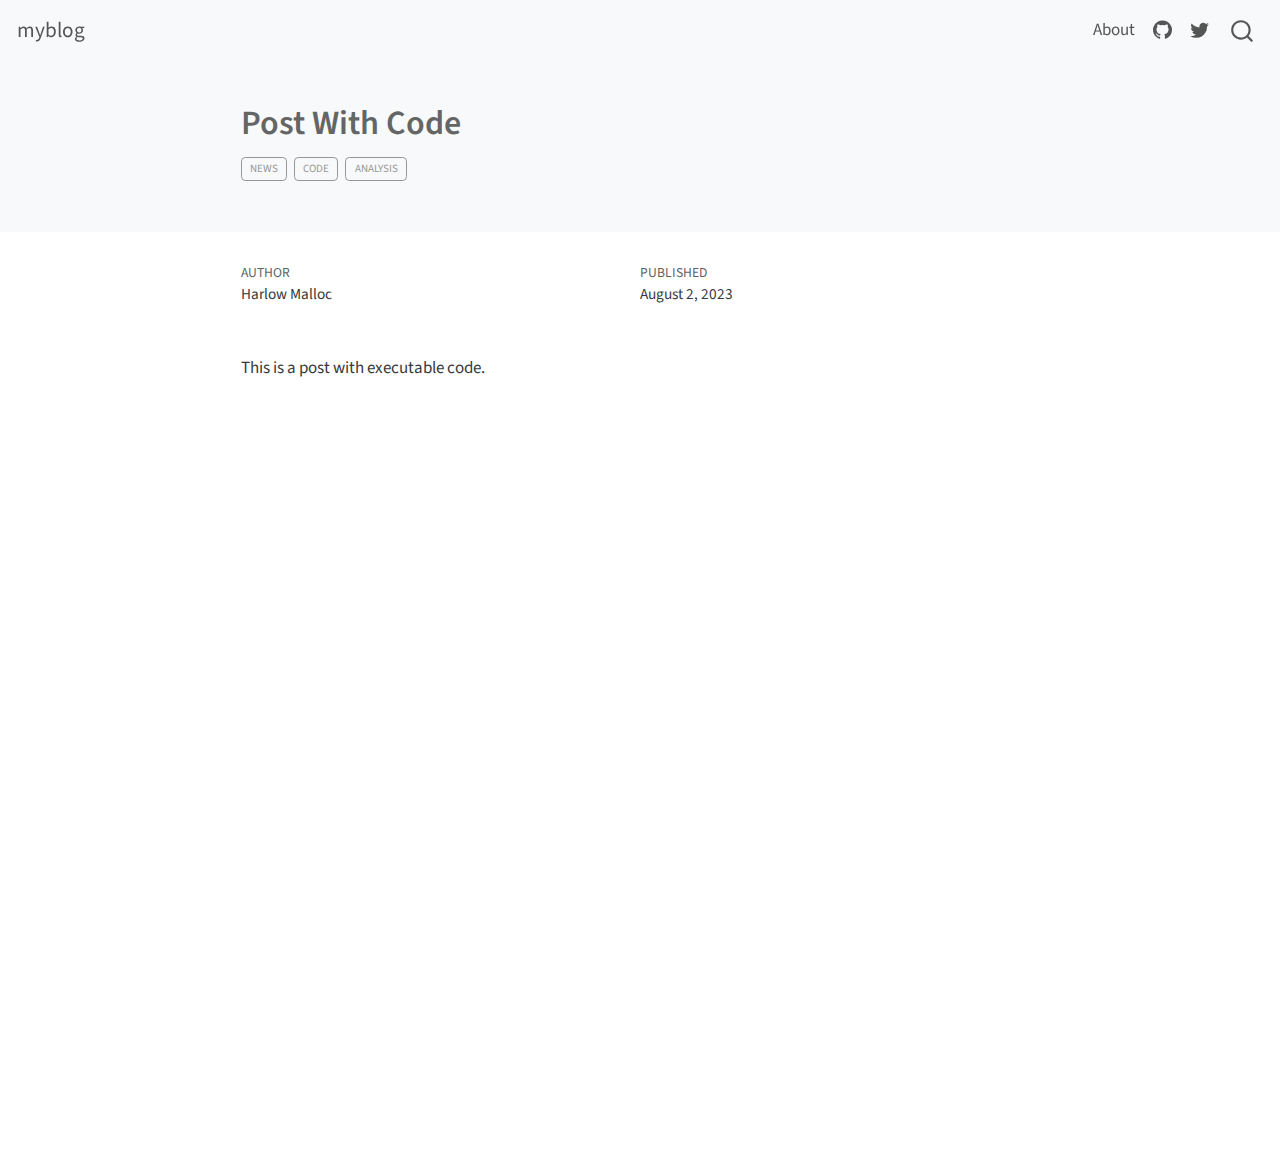
<file: posts/post-with-code/index.html>
<!DOCTYPE html>
<html xmlns="http://www.w3.org/1999/xhtml" lang="en" xml:lang="en"><head>

<meta charset="utf-8">
<meta name="generator" content="quarto-1.3.433">

<meta name="viewport" content="width=device-width, initial-scale=1.0, user-scalable=yes">

<meta name="author" content="Harlow Malloc">
<meta name="dcterms.date" content="2023-08-02">

<title>myblog - Post With Code</title>
<style>
code{white-space: pre-wrap;}
span.smallcaps{font-variant: small-caps;}
div.columns{display: flex; gap: min(4vw, 1.5em);}
div.column{flex: auto; overflow-x: auto;}
div.hanging-indent{margin-left: 1.5em; text-indent: -1.5em;}
ul.task-list{list-style: none;}
ul.task-list li input[type="checkbox"] {
  width: 0.8em;
  margin: 0 0.8em 0.2em -1em; /* quarto-specific, see https://github.com/quarto-dev/quarto-cli/issues/4556 */ 
  vertical-align: middle;
}
</style>


<script src="../../site_libs/quarto-nav/quarto-nav.js"></script>
<script src="../../site_libs/quarto-nav/headroom.min.js"></script>
<script src="../../site_libs/clipboard/clipboard.min.js"></script>
<script src="../../site_libs/quarto-search/autocomplete.umd.js"></script>
<script src="../../site_libs/quarto-search/fuse.min.js"></script>
<script src="../../site_libs/quarto-search/quarto-search.js"></script>
<meta name="quarto:offset" content="../../">
<script src="../../site_libs/quarto-html/quarto.js"></script>
<script src="../../site_libs/quarto-html/popper.min.js"></script>
<script src="../../site_libs/quarto-html/tippy.umd.min.js"></script>
<script src="../../site_libs/quarto-html/anchor.min.js"></script>
<link href="../../site_libs/quarto-html/tippy.css" rel="stylesheet">
<link href="../../site_libs/quarto-html/quarto-syntax-highlighting.css" rel="stylesheet" id="quarto-text-highlighting-styles">
<script src="../../site_libs/bootstrap/bootstrap.min.js"></script>
<link href="../../site_libs/bootstrap/bootstrap-icons.css" rel="stylesheet">
<link href="../../site_libs/bootstrap/bootstrap.min.css" rel="stylesheet" id="quarto-bootstrap" data-mode="light">
<script id="quarto-search-options" type="application/json">{
  "location": "navbar",
  "copy-button": false,
  "collapse-after": 3,
  "panel-placement": "end",
  "type": "overlay",
  "limit": 20,
  "language": {
    "search-no-results-text": "No results",
    "search-matching-documents-text": "matching documents",
    "search-copy-link-title": "Copy link to search",
    "search-hide-matches-text": "Hide additional matches",
    "search-more-match-text": "more match in this document",
    "search-more-matches-text": "more matches in this document",
    "search-clear-button-title": "Clear",
    "search-detached-cancel-button-title": "Cancel",
    "search-submit-button-title": "Submit",
    "search-label": "Search"
  }
}</script>


<link rel="stylesheet" href="../../styles.css">
</head>

<body class="nav-fixed fullcontent">

<div id="quarto-search-results"></div>
  <header id="quarto-header" class="headroom fixed-top">
    <nav class="navbar navbar-expand-lg navbar-dark ">
      <div class="navbar-container container-fluid">
      <div class="navbar-brand-container">
    <a class="navbar-brand" href="../../index.html">
    <span class="navbar-title">myblog</span>
    </a>
  </div>
            <div id="quarto-search" class="" title="Search"></div>
          <button class="navbar-toggler" type="button" data-bs-toggle="collapse" data-bs-target="#navbarCollapse" aria-controls="navbarCollapse" aria-expanded="false" aria-label="Toggle navigation" onclick="if (window.quartoToggleHeadroom) { window.quartoToggleHeadroom(); }">
  <span class="navbar-toggler-icon"></span>
</button>
          <div class="collapse navbar-collapse" id="navbarCollapse">
            <ul class="navbar-nav navbar-nav-scroll ms-auto">
  <li class="nav-item">
    <a class="nav-link" href="../../about.html" rel="" target="">
 <span class="menu-text">About</span></a>
  </li>  
  <li class="nav-item compact">
    <a class="nav-link" href="https://github.com/" rel="" target=""><i class="bi bi-github" role="img">
</i> 
 <span class="menu-text"></span></a>
  </li>  
  <li class="nav-item compact">
    <a class="nav-link" href="https://twitter.com" rel="" target=""><i class="bi bi-twitter" role="img">
</i> 
 <span class="menu-text"></span></a>
  </li>  
</ul>
            <div class="quarto-navbar-tools">
</div>
          </div> <!-- /navcollapse -->
      </div> <!-- /container-fluid -->
    </nav>
</header>
<!-- content -->
<header id="title-block-header" class="quarto-title-block default page-columns page-full">
  <div class="quarto-title-banner page-columns page-full">
    <div class="quarto-title column-body">
      <h1 class="title">Post With Code</h1>
                                <div class="quarto-categories">
                <div class="quarto-category">news</div>
                <div class="quarto-category">code</div>
                <div class="quarto-category">analysis</div>
              </div>
                  </div>
  </div>
    
  
  <div class="quarto-title-meta">

      <div>
      <div class="quarto-title-meta-heading">Author</div>
      <div class="quarto-title-meta-contents">
               <p>Harlow Malloc </p>
            </div>
    </div>
      
      <div>
      <div class="quarto-title-meta-heading">Published</div>
      <div class="quarto-title-meta-contents">
        <p class="date">August 2, 2023</p>
      </div>
    </div>
    
      
    </div>
    
  
  </header><div id="quarto-content" class="quarto-container page-columns page-rows-contents page-layout-article page-navbar">
<!-- sidebar -->
<!-- margin-sidebar -->
    
<!-- main -->
<main class="content quarto-banner-title-block" id="quarto-document-content">




<p>This is a post with executable code.</p>



</main> <!-- /main -->
<script id="quarto-html-after-body" type="application/javascript">
window.document.addEventListener("DOMContentLoaded", function (event) {
  const toggleBodyColorMode = (bsSheetEl) => {
    const mode = bsSheetEl.getAttribute("data-mode");
    const bodyEl = window.document.querySelector("body");
    if (mode === "dark") {
      bodyEl.classList.add("quarto-dark");
      bodyEl.classList.remove("quarto-light");
    } else {
      bodyEl.classList.add("quarto-light");
      bodyEl.classList.remove("quarto-dark");
    }
  }
  const toggleBodyColorPrimary = () => {
    const bsSheetEl = window.document.querySelector("link#quarto-bootstrap");
    if (bsSheetEl) {
      toggleBodyColorMode(bsSheetEl);
    }
  }
  toggleBodyColorPrimary();  
  const icon = "";
  const anchorJS = new window.AnchorJS();
  anchorJS.options = {
    placement: 'right',
    icon: icon
  };
  anchorJS.add('.anchored');
  const isCodeAnnotation = (el) => {
    for (const clz of el.classList) {
      if (clz.startsWith('code-annotation-')) {                     
        return true;
      }
    }
    return false;
  }
  const clipboard = new window.ClipboardJS('.code-copy-button', {
    text: function(trigger) {
      const codeEl = trigger.previousElementSibling.cloneNode(true);
      for (const childEl of codeEl.children) {
        if (isCodeAnnotation(childEl)) {
          childEl.remove();
        }
      }
      return codeEl.innerText;
    }
  });
  clipboard.on('success', function(e) {
    // button target
    const button = e.trigger;
    // don't keep focus
    button.blur();
    // flash "checked"
    button.classList.add('code-copy-button-checked');
    var currentTitle = button.getAttribute("title");
    button.setAttribute("title", "Copied!");
    let tooltip;
    if (window.bootstrap) {
      button.setAttribute("data-bs-toggle", "tooltip");
      button.setAttribute("data-bs-placement", "left");
      button.setAttribute("data-bs-title", "Copied!");
      tooltip = new bootstrap.Tooltip(button, 
        { trigger: "manual", 
          customClass: "code-copy-button-tooltip",
          offset: [0, -8]});
      tooltip.show();    
    }
    setTimeout(function() {
      if (tooltip) {
        tooltip.hide();
        button.removeAttribute("data-bs-title");
        button.removeAttribute("data-bs-toggle");
        button.removeAttribute("data-bs-placement");
      }
      button.setAttribute("title", currentTitle);
      button.classList.remove('code-copy-button-checked');
    }, 1000);
    // clear code selection
    e.clearSelection();
  });
  function tippyHover(el, contentFn) {
    const config = {
      allowHTML: true,
      content: contentFn,
      maxWidth: 500,
      delay: 100,
      arrow: false,
      appendTo: function(el) {
          return el.parentElement;
      },
      interactive: true,
      interactiveBorder: 10,
      theme: 'quarto',
      placement: 'bottom-start'
    };
    window.tippy(el, config); 
  }
  const noterefs = window.document.querySelectorAll('a[role="doc-noteref"]');
  for (var i=0; i<noterefs.length; i++) {
    const ref = noterefs[i];
    tippyHover(ref, function() {
      // use id or data attribute instead here
      let href = ref.getAttribute('data-footnote-href') || ref.getAttribute('href');
      try { href = new URL(href).hash; } catch {}
      const id = href.replace(/^#\/?/, "");
      const note = window.document.getElementById(id);
      return note.innerHTML;
    });
  }
      let selectedAnnoteEl;
      const selectorForAnnotation = ( cell, annotation) => {
        let cellAttr = 'data-code-cell="' + cell + '"';
        let lineAttr = 'data-code-annotation="' +  annotation + '"';
        const selector = 'span[' + cellAttr + '][' + lineAttr + ']';
        return selector;
      }
      const selectCodeLines = (annoteEl) => {
        const doc = window.document;
        const targetCell = annoteEl.getAttribute("data-target-cell");
        const targetAnnotation = annoteEl.getAttribute("data-target-annotation");
        const annoteSpan = window.document.querySelector(selectorForAnnotation(targetCell, targetAnnotation));
        const lines = annoteSpan.getAttribute("data-code-lines").split(",");
        const lineIds = lines.map((line) => {
          return targetCell + "-" + line;
        })
        let top = null;
        let height = null;
        let parent = null;
        if (lineIds.length > 0) {
            //compute the position of the single el (top and bottom and make a div)
            const el = window.document.getElementById(lineIds[0]);
            top = el.offsetTop;
            height = el.offsetHeight;
            parent = el.parentElement.parentElement;
          if (lineIds.length > 1) {
            const lastEl = window.document.getElementById(lineIds[lineIds.length - 1]);
            const bottom = lastEl.offsetTop + lastEl.offsetHeight;
            height = bottom - top;
          }
          if (top !== null && height !== null && parent !== null) {
            // cook up a div (if necessary) and position it 
            let div = window.document.getElementById("code-annotation-line-highlight");
            if (div === null) {
              div = window.document.createElement("div");
              div.setAttribute("id", "code-annotation-line-highlight");
              div.style.position = 'absolute';
              parent.appendChild(div);
            }
            div.style.top = top - 2 + "px";
            div.style.height = height + 4 + "px";
            let gutterDiv = window.document.getElementById("code-annotation-line-highlight-gutter");
            if (gutterDiv === null) {
              gutterDiv = window.document.createElement("div");
              gutterDiv.setAttribute("id", "code-annotation-line-highlight-gutter");
              gutterDiv.style.position = 'absolute';
              const codeCell = window.document.getElementById(targetCell);
              const gutter = codeCell.querySelector('.code-annotation-gutter');
              gutter.appendChild(gutterDiv);
            }
            gutterDiv.style.top = top - 2 + "px";
            gutterDiv.style.height = height + 4 + "px";
          }
          selectedAnnoteEl = annoteEl;
        }
      };
      const unselectCodeLines = () => {
        const elementsIds = ["code-annotation-line-highlight", "code-annotation-line-highlight-gutter"];
        elementsIds.forEach((elId) => {
          const div = window.document.getElementById(elId);
          if (div) {
            div.remove();
          }
        });
        selectedAnnoteEl = undefined;
      };
      // Attach click handler to the DT
      const annoteDls = window.document.querySelectorAll('dt[data-target-cell]');
      for (const annoteDlNode of annoteDls) {
        annoteDlNode.addEventListener('click', (event) => {
          const clickedEl = event.target;
          if (clickedEl !== selectedAnnoteEl) {
            unselectCodeLines();
            const activeEl = window.document.querySelector('dt[data-target-cell].code-annotation-active');
            if (activeEl) {
              activeEl.classList.remove('code-annotation-active');
            }
            selectCodeLines(clickedEl);
            clickedEl.classList.add('code-annotation-active');
          } else {
            // Unselect the line
            unselectCodeLines();
            clickedEl.classList.remove('code-annotation-active');
          }
        });
      }
  const findCites = (el) => {
    const parentEl = el.parentElement;
    if (parentEl) {
      const cites = parentEl.dataset.cites;
      if (cites) {
        return {
          el,
          cites: cites.split(' ')
        };
      } else {
        return findCites(el.parentElement)
      }
    } else {
      return undefined;
    }
  };
  var bibliorefs = window.document.querySelectorAll('a[role="doc-biblioref"]');
  for (var i=0; i<bibliorefs.length; i++) {
    const ref = bibliorefs[i];
    const citeInfo = findCites(ref);
    if (citeInfo) {
      tippyHover(citeInfo.el, function() {
        var popup = window.document.createElement('div');
        citeInfo.cites.forEach(function(cite) {
          var citeDiv = window.document.createElement('div');
          citeDiv.classList.add('hanging-indent');
          citeDiv.classList.add('csl-entry');
          var biblioDiv = window.document.getElementById('ref-' + cite);
          if (biblioDiv) {
            citeDiv.innerHTML = biblioDiv.innerHTML;
          }
          popup.appendChild(citeDiv);
        });
        return popup.innerHTML;
      });
    }
  }
});
</script>
</div> <!-- /content -->



</body></html>
</file>
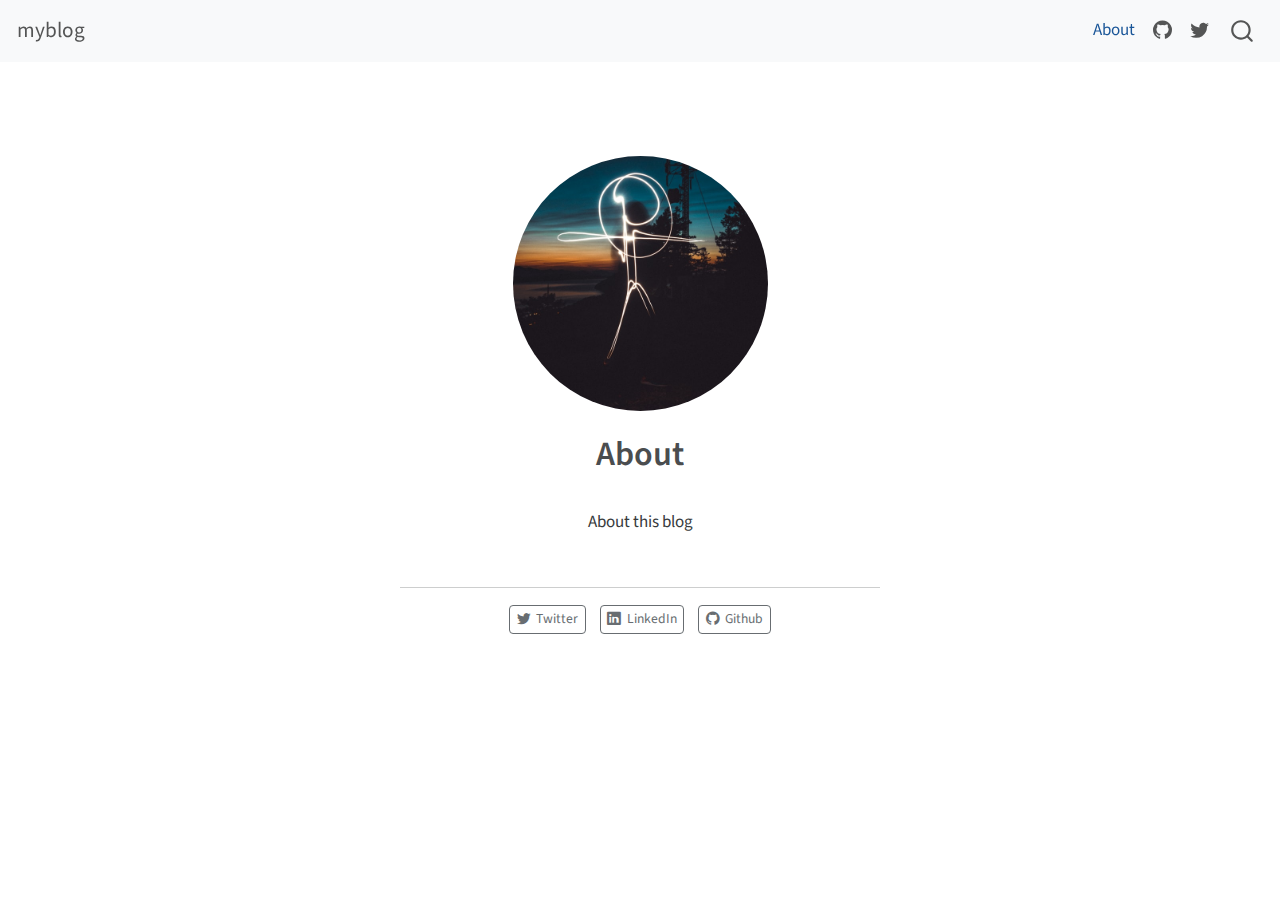
<file: about.html>
<!DOCTYPE html>
<html xmlns="http://www.w3.org/1999/xhtml" lang="en" xml:lang="en"><head>

<meta charset="utf-8">
<meta name="generator" content="quarto-1.3.433">

<meta name="viewport" content="width=device-width, initial-scale=1.0, user-scalable=yes">


<title>myblog - About</title>
<style>
code{white-space: pre-wrap;}
span.smallcaps{font-variant: small-caps;}
div.columns{display: flex; gap: min(4vw, 1.5em);}
div.column{flex: auto; overflow-x: auto;}
div.hanging-indent{margin-left: 1.5em; text-indent: -1.5em;}
ul.task-list{list-style: none;}
ul.task-list li input[type="checkbox"] {
  width: 0.8em;
  margin: 0 0.8em 0.2em -1em; /* quarto-specific, see https://github.com/quarto-dev/quarto-cli/issues/4556 */ 
  vertical-align: middle;
}
</style>


<script src="site_libs/quarto-nav/quarto-nav.js"></script>
<script src="site_libs/quarto-nav/headroom.min.js"></script>
<script src="site_libs/clipboard/clipboard.min.js"></script>
<script src="site_libs/quarto-search/autocomplete.umd.js"></script>
<script src="site_libs/quarto-search/fuse.min.js"></script>
<script src="site_libs/quarto-search/quarto-search.js"></script>
<meta name="quarto:offset" content="./">
<script src="site_libs/quarto-html/quarto.js"></script>
<script src="site_libs/quarto-html/popper.min.js"></script>
<script src="site_libs/quarto-html/tippy.umd.min.js"></script>
<link href="site_libs/quarto-html/tippy.css" rel="stylesheet">
<link href="site_libs/quarto-html/quarto-syntax-highlighting.css" rel="stylesheet" id="quarto-text-highlighting-styles">
<script src="site_libs/bootstrap/bootstrap.min.js"></script>
<link href="site_libs/bootstrap/bootstrap-icons.css" rel="stylesheet">
<link href="site_libs/bootstrap/bootstrap.min.css" rel="stylesheet" id="quarto-bootstrap" data-mode="light">
<script id="quarto-search-options" type="application/json">{
  "location": "navbar",
  "copy-button": false,
  "collapse-after": 3,
  "panel-placement": "end",
  "type": "overlay",
  "limit": 20,
  "language": {
    "search-no-results-text": "No results",
    "search-matching-documents-text": "matching documents",
    "search-copy-link-title": "Copy link to search",
    "search-hide-matches-text": "Hide additional matches",
    "search-more-match-text": "more match in this document",
    "search-more-matches-text": "more matches in this document",
    "search-clear-button-title": "Clear",
    "search-detached-cancel-button-title": "Cancel",
    "search-submit-button-title": "Submit",
    "search-label": "Search"
  }
}</script>


<link rel="stylesheet" href="styles.css">
</head>

<body class="nav-fixed fullcontent">

<div id="quarto-search-results"></div>
  <header id="quarto-header" class="headroom fixed-top">
    <nav class="navbar navbar-expand-lg navbar-dark ">
      <div class="navbar-container container-fluid">
      <div class="navbar-brand-container">
    <a class="navbar-brand" href="./index.html">
    <span class="navbar-title">myblog</span>
    </a>
  </div>
            <div id="quarto-search" class="" title="Search"></div>
          <button class="navbar-toggler" type="button" data-bs-toggle="collapse" data-bs-target="#navbarCollapse" aria-controls="navbarCollapse" aria-expanded="false" aria-label="Toggle navigation" onclick="if (window.quartoToggleHeadroom) { window.quartoToggleHeadroom(); }">
  <span class="navbar-toggler-icon"></span>
</button>
          <div class="collapse navbar-collapse" id="navbarCollapse">
            <ul class="navbar-nav navbar-nav-scroll ms-auto">
  <li class="nav-item">
    <a class="nav-link active" href="./about.html" rel="" target="" aria-current="page">
 <span class="menu-text">About</span></a>
  </li>  
  <li class="nav-item compact">
    <a class="nav-link" href="https://github.com/" rel="" target=""><i class="bi bi-github" role="img">
</i> 
 <span class="menu-text"></span></a>
  </li>  
  <li class="nav-item compact">
    <a class="nav-link" href="https://twitter.com" rel="" target=""><i class="bi bi-twitter" role="img">
</i> 
 <span class="menu-text"></span></a>
  </li>  
</ul>
            <div class="quarto-navbar-tools">
</div>
          </div> <!-- /navcollapse -->
      </div> <!-- /container-fluid -->
    </nav>
</header>
<!-- content -->
<div id="quarto-content" class="quarto-container page-columns page-rows-contents page-layout-article page-navbar">
<!-- sidebar -->
<!-- margin-sidebar -->
    
<!-- main -->
<div class="quarto-about-jolla">
  <img src="profile.jpg" class="about-image
  round " style="height: 15em; width: 15em;">
 <header id="title-block-header" class="quarto-title-block default">
<div class="quarto-title">
<h1 class="title">About</h1>
</div>
<div class="quarto-title-meta">
  </div>
</header><main class="content" id="quarto-document-content">
<p>About this blog</p>


</main> 
  <hr class="about-sep">
   <div class="about-links">
  <a href="https://twitter.com" class="about-link" rel="" target="">
    <i class="bi bi-twitter"></i>
     <span class="about-link-text">Twitter</span>
  </a>
  <a href="https://linkedin.com" class="about-link" rel="" target="">
    <i class="bi bi-linkedin"></i>
     <span class="about-link-text">LinkedIn</span>
  </a>
  <a href="https://github.com" class="about-link" rel="" target="">
    <i class="bi bi-github"></i>
     <span class="about-link-text">Github</span>
  </a>
</div>
</div>
 <!-- /main -->
<script id="quarto-html-after-body" type="application/javascript">
window.document.addEventListener("DOMContentLoaded", function (event) {
  const toggleBodyColorMode = (bsSheetEl) => {
    const mode = bsSheetEl.getAttribute("data-mode");
    const bodyEl = window.document.querySelector("body");
    if (mode === "dark") {
      bodyEl.classList.add("quarto-dark");
      bodyEl.classList.remove("quarto-light");
    } else {
      bodyEl.classList.add("quarto-light");
      bodyEl.classList.remove("quarto-dark");
    }
  }
  const toggleBodyColorPrimary = () => {
    const bsSheetEl = window.document.querySelector("link#quarto-bootstrap");
    if (bsSheetEl) {
      toggleBodyColorMode(bsSheetEl);
    }
  }
  toggleBodyColorPrimary();  
  const isCodeAnnotation = (el) => {
    for (const clz of el.classList) {
      if (clz.startsWith('code-annotation-')) {                     
        return true;
      }
    }
    return false;
  }
  const clipboard = new window.ClipboardJS('.code-copy-button', {
    text: function(trigger) {
      const codeEl = trigger.previousElementSibling.cloneNode(true);
      for (const childEl of codeEl.children) {
        if (isCodeAnnotation(childEl)) {
          childEl.remove();
        }
      }
      return codeEl.innerText;
    }
  });
  clipboard.on('success', function(e) {
    // button target
    const button = e.trigger;
    // don't keep focus
    button.blur();
    // flash "checked"
    button.classList.add('code-copy-button-checked');
    var currentTitle = button.getAttribute("title");
    button.setAttribute("title", "Copied!");
    let tooltip;
    if (window.bootstrap) {
      button.setAttribute("data-bs-toggle", "tooltip");
      button.setAttribute("data-bs-placement", "left");
      button.setAttribute("data-bs-title", "Copied!");
      tooltip = new bootstrap.Tooltip(button, 
        { trigger: "manual", 
          customClass: "code-copy-button-tooltip",
          offset: [0, -8]});
      tooltip.show();    
    }
    setTimeout(function() {
      if (tooltip) {
        tooltip.hide();
        button.removeAttribute("data-bs-title");
        button.removeAttribute("data-bs-toggle");
        button.removeAttribute("data-bs-placement");
      }
      button.setAttribute("title", currentTitle);
      button.classList.remove('code-copy-button-checked');
    }, 1000);
    // clear code selection
    e.clearSelection();
  });
  function tippyHover(el, contentFn) {
    const config = {
      allowHTML: true,
      content: contentFn,
      maxWidth: 500,
      delay: 100,
      arrow: false,
      appendTo: function(el) {
          return el.parentElement;
      },
      interactive: true,
      interactiveBorder: 10,
      theme: 'quarto',
      placement: 'bottom-start'
    };
    window.tippy(el, config); 
  }
  const noterefs = window.document.querySelectorAll('a[role="doc-noteref"]');
  for (var i=0; i<noterefs.length; i++) {
    const ref = noterefs[i];
    tippyHover(ref, function() {
      // use id or data attribute instead here
      let href = ref.getAttribute('data-footnote-href') || ref.getAttribute('href');
      try { href = new URL(href).hash; } catch {}
      const id = href.replace(/^#\/?/, "");
      const note = window.document.getElementById(id);
      return note.innerHTML;
    });
  }
      let selectedAnnoteEl;
      const selectorForAnnotation = ( cell, annotation) => {
        let cellAttr = 'data-code-cell="' + cell + '"';
        let lineAttr = 'data-code-annotation="' +  annotation + '"';
        const selector = 'span[' + cellAttr + '][' + lineAttr + ']';
        return selector;
      }
      const selectCodeLines = (annoteEl) => {
        const doc = window.document;
        const targetCell = annoteEl.getAttribute("data-target-cell");
        const targetAnnotation = annoteEl.getAttribute("data-target-annotation");
        const annoteSpan = window.document.querySelector(selectorForAnnotation(targetCell, targetAnnotation));
        const lines = annoteSpan.getAttribute("data-code-lines").split(",");
        const lineIds = lines.map((line) => {
          return targetCell + "-" + line;
        })
        let top = null;
        let height = null;
        let parent = null;
        if (lineIds.length > 0) {
            //compute the position of the single el (top and bottom and make a div)
            const el = window.document.getElementById(lineIds[0]);
            top = el.offsetTop;
            height = el.offsetHeight;
            parent = el.parentElement.parentElement;
          if (lineIds.length > 1) {
            const lastEl = window.document.getElementById(lineIds[lineIds.length - 1]);
            const bottom = lastEl.offsetTop + lastEl.offsetHeight;
            height = bottom - top;
          }
          if (top !== null && height !== null && parent !== null) {
            // cook up a div (if necessary) and position it 
            let div = window.document.getElementById("code-annotation-line-highlight");
            if (div === null) {
              div = window.document.createElement("div");
              div.setAttribute("id", "code-annotation-line-highlight");
              div.style.position = 'absolute';
              parent.appendChild(div);
            }
            div.style.top = top - 2 + "px";
            div.style.height = height + 4 + "px";
            let gutterDiv = window.document.getElementById("code-annotation-line-highlight-gutter");
            if (gutterDiv === null) {
              gutterDiv = window.document.createElement("div");
              gutterDiv.setAttribute("id", "code-annotation-line-highlight-gutter");
              gutterDiv.style.position = 'absolute';
              const codeCell = window.document.getElementById(targetCell);
              const gutter = codeCell.querySelector('.code-annotation-gutter');
              gutter.appendChild(gutterDiv);
            }
            gutterDiv.style.top = top - 2 + "px";
            gutterDiv.style.height = height + 4 + "px";
          }
          selectedAnnoteEl = annoteEl;
        }
      };
      const unselectCodeLines = () => {
        const elementsIds = ["code-annotation-line-highlight", "code-annotation-line-highlight-gutter"];
        elementsIds.forEach((elId) => {
          const div = window.document.getElementById(elId);
          if (div) {
            div.remove();
          }
        });
        selectedAnnoteEl = undefined;
      };
      // Attach click handler to the DT
      const annoteDls = window.document.querySelectorAll('dt[data-target-cell]');
      for (const annoteDlNode of annoteDls) {
        annoteDlNode.addEventListener('click', (event) => {
          const clickedEl = event.target;
          if (clickedEl !== selectedAnnoteEl) {
            unselectCodeLines();
            const activeEl = window.document.querySelector('dt[data-target-cell].code-annotation-active');
            if (activeEl) {
              activeEl.classList.remove('code-annotation-active');
            }
            selectCodeLines(clickedEl);
            clickedEl.classList.add('code-annotation-active');
          } else {
            // Unselect the line
            unselectCodeLines();
            clickedEl.classList.remove('code-annotation-active');
          }
        });
      }
  const findCites = (el) => {
    const parentEl = el.parentElement;
    if (parentEl) {
      const cites = parentEl.dataset.cites;
      if (cites) {
        return {
          el,
          cites: cites.split(' ')
        };
      } else {
        return findCites(el.parentElement)
      }
    } else {
      return undefined;
    }
  };
  var bibliorefs = window.document.querySelectorAll('a[role="doc-biblioref"]');
  for (var i=0; i<bibliorefs.length; i++) {
    const ref = bibliorefs[i];
    const citeInfo = findCites(ref);
    if (citeInfo) {
      tippyHover(citeInfo.el, function() {
        var popup = window.document.createElement('div');
        citeInfo.cites.forEach(function(cite) {
          var citeDiv = window.document.createElement('div');
          citeDiv.classList.add('hanging-indent');
          citeDiv.classList.add('csl-entry');
          var biblioDiv = window.document.getElementById('ref-' + cite);
          if (biblioDiv) {
            citeDiv.innerHTML = biblioDiv.innerHTML;
          }
          popup.appendChild(citeDiv);
        });
        return popup.innerHTML;
      });
    }
  }
});
</script>
</div> <!-- /content -->



</body></html>
</file>
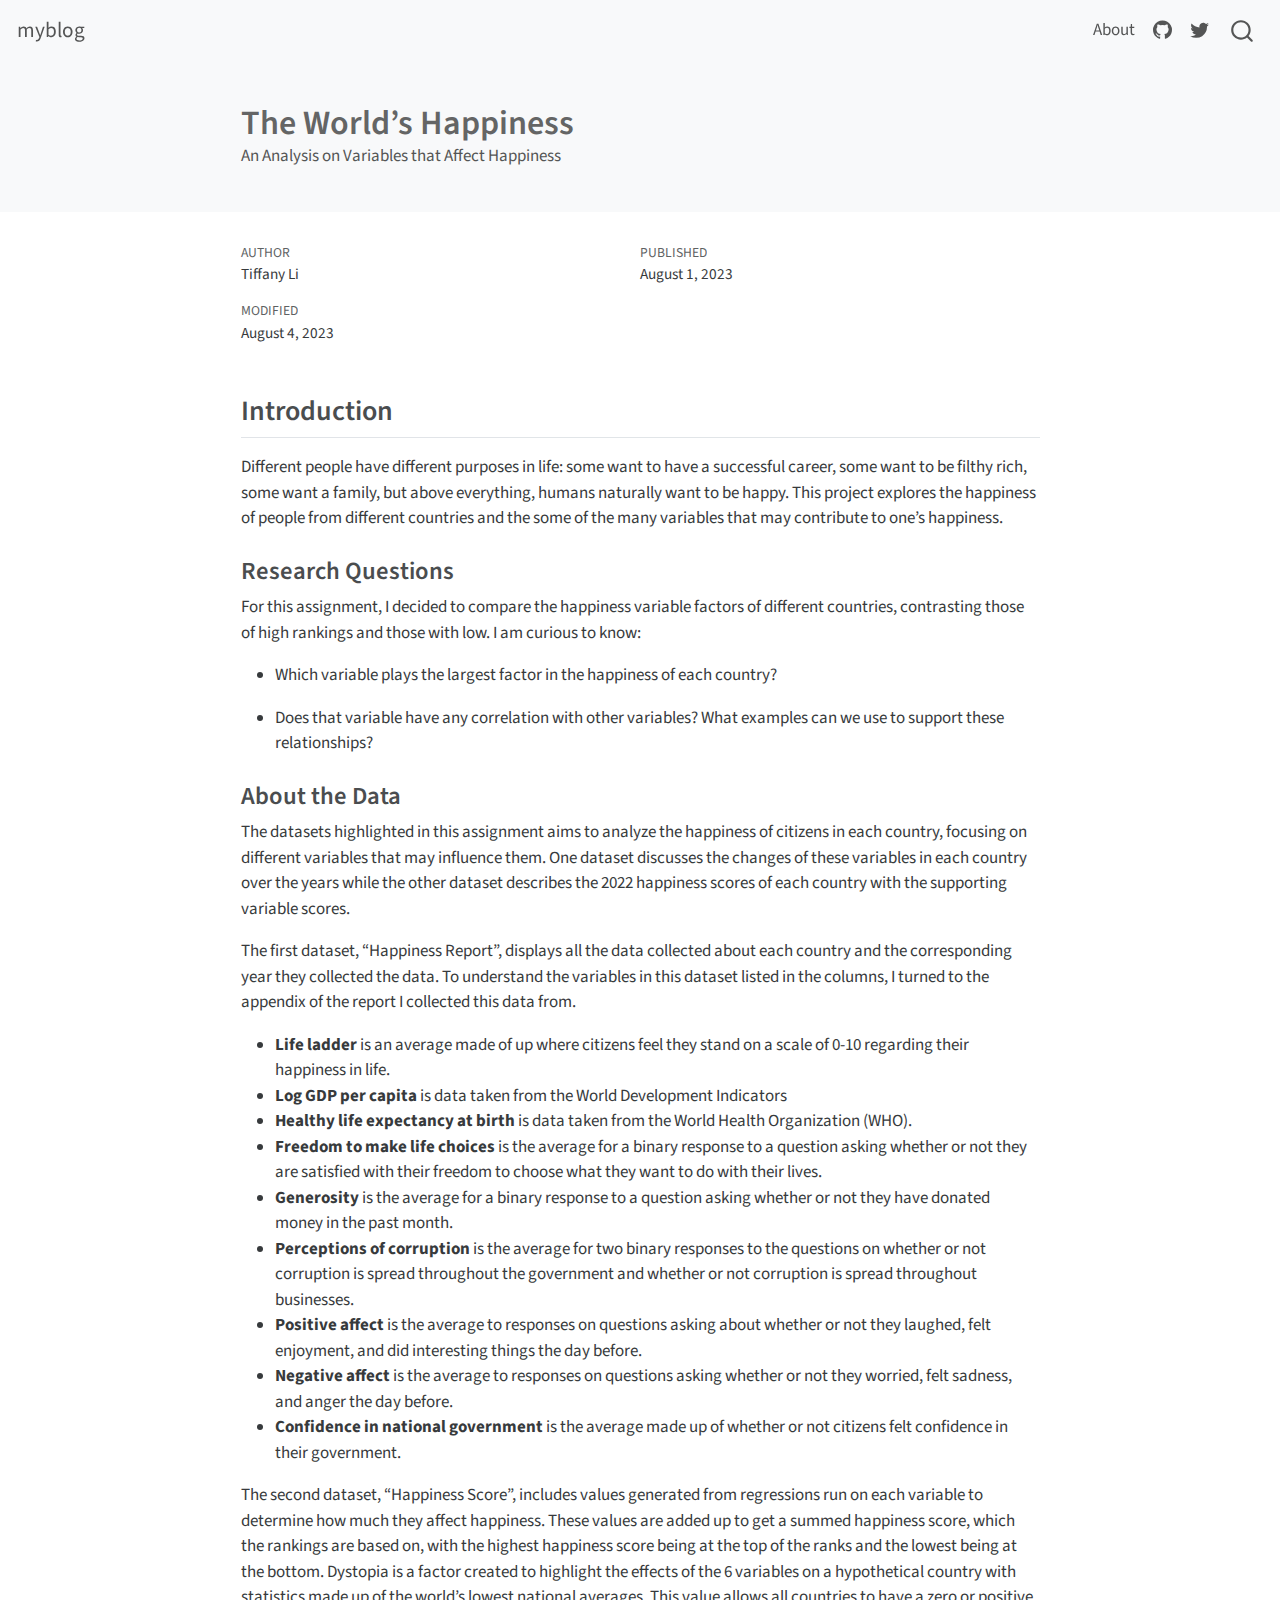
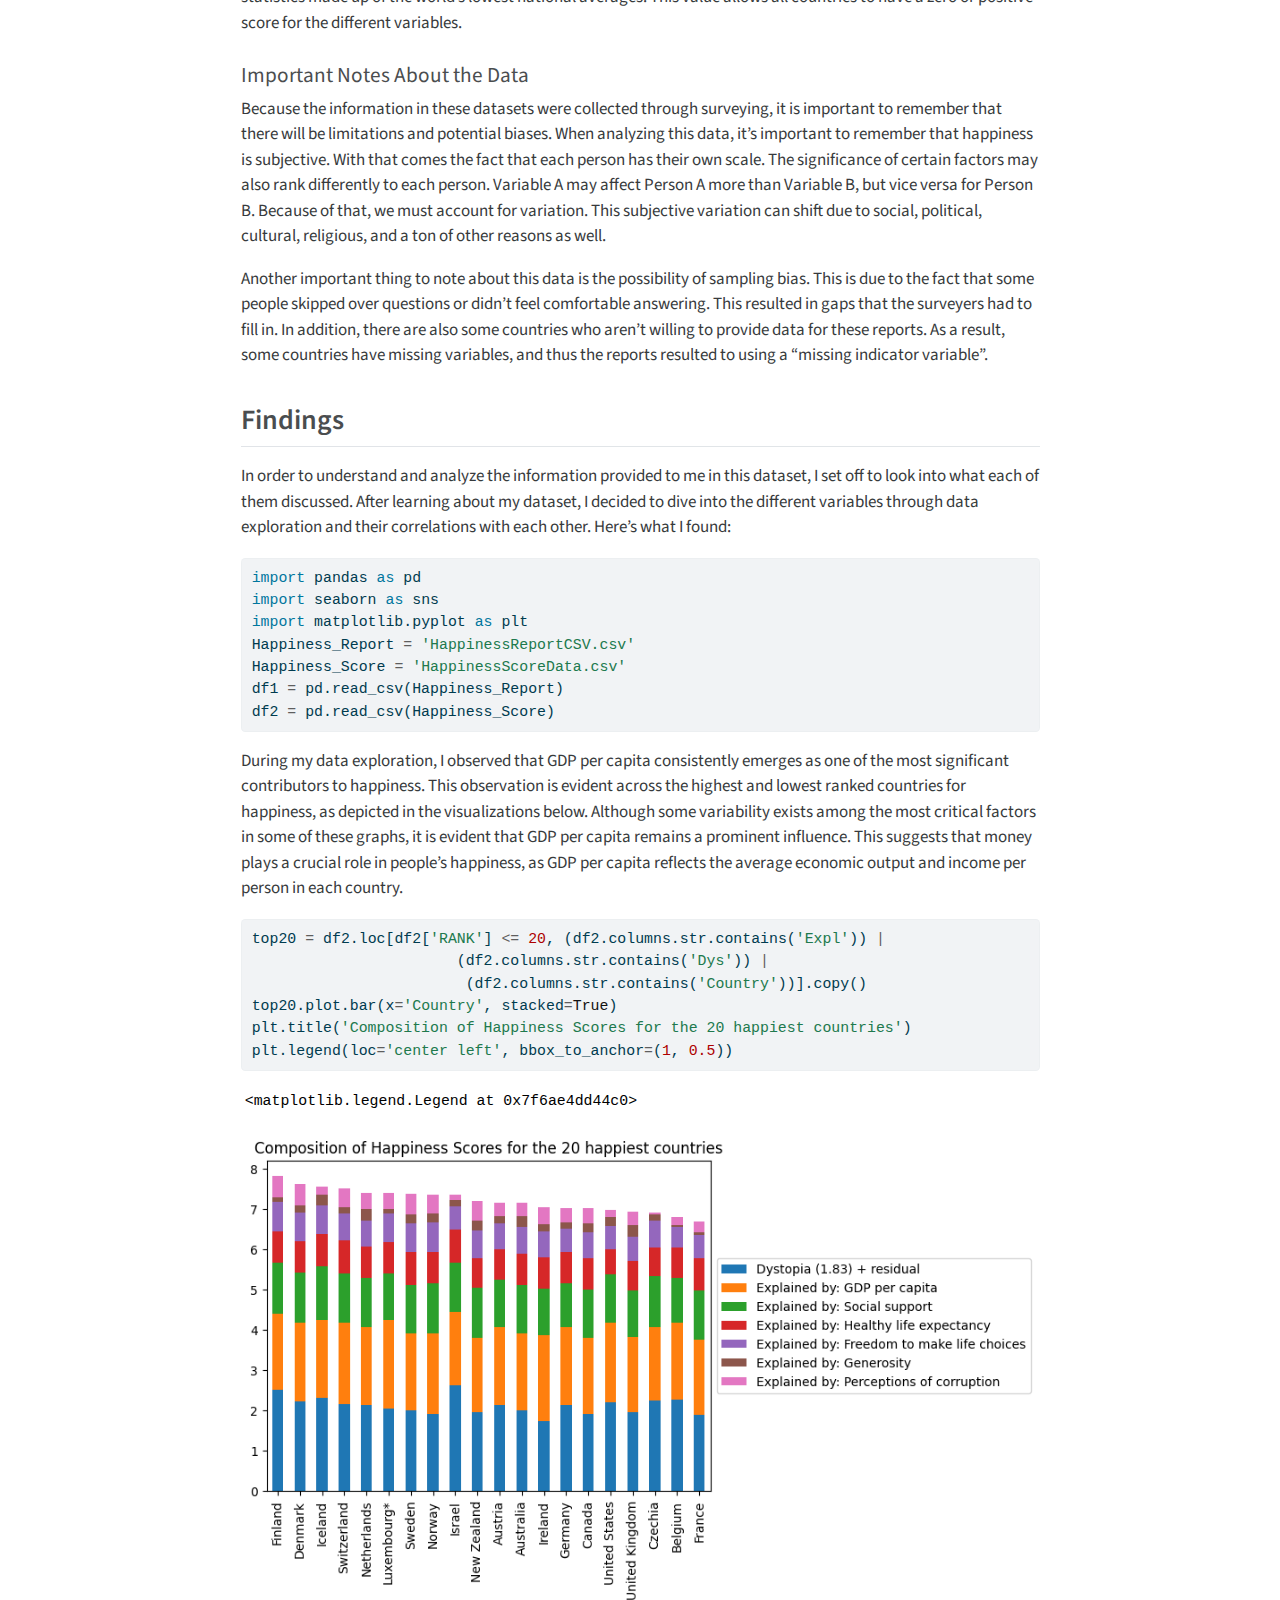
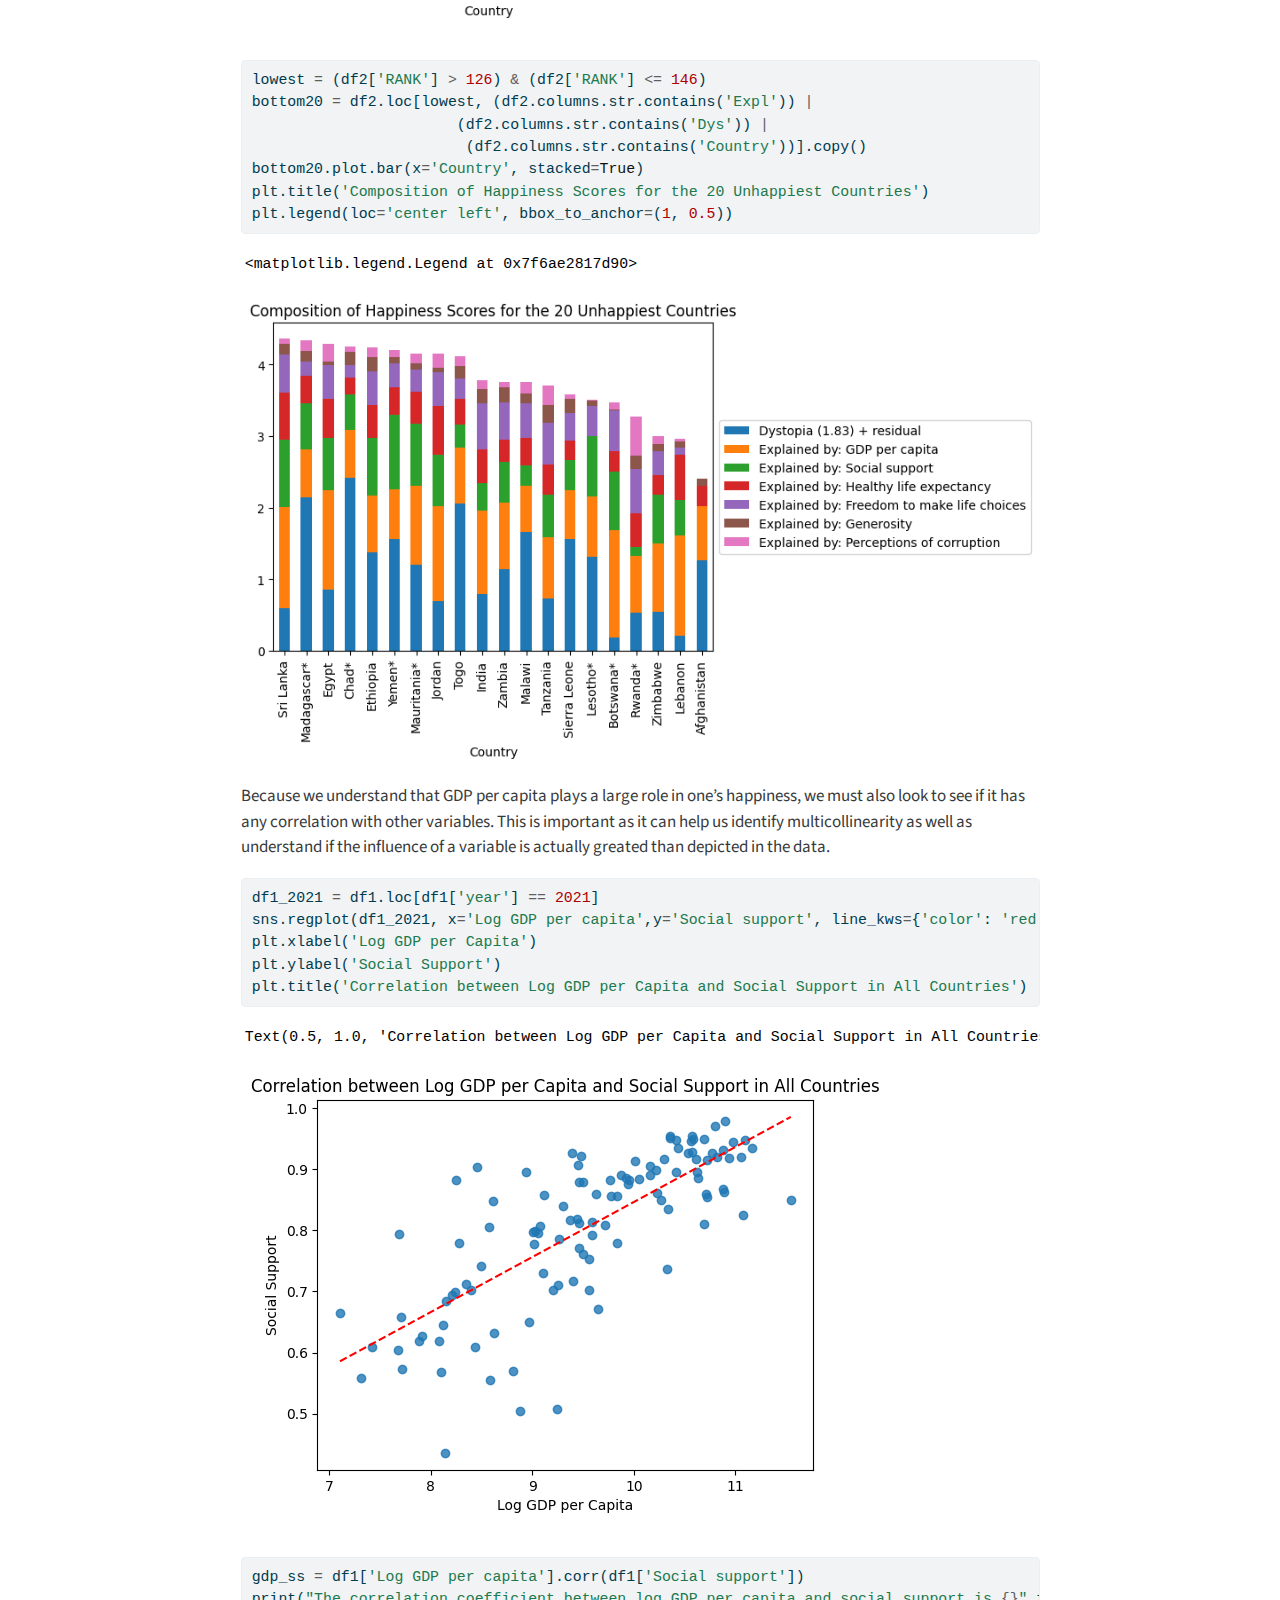
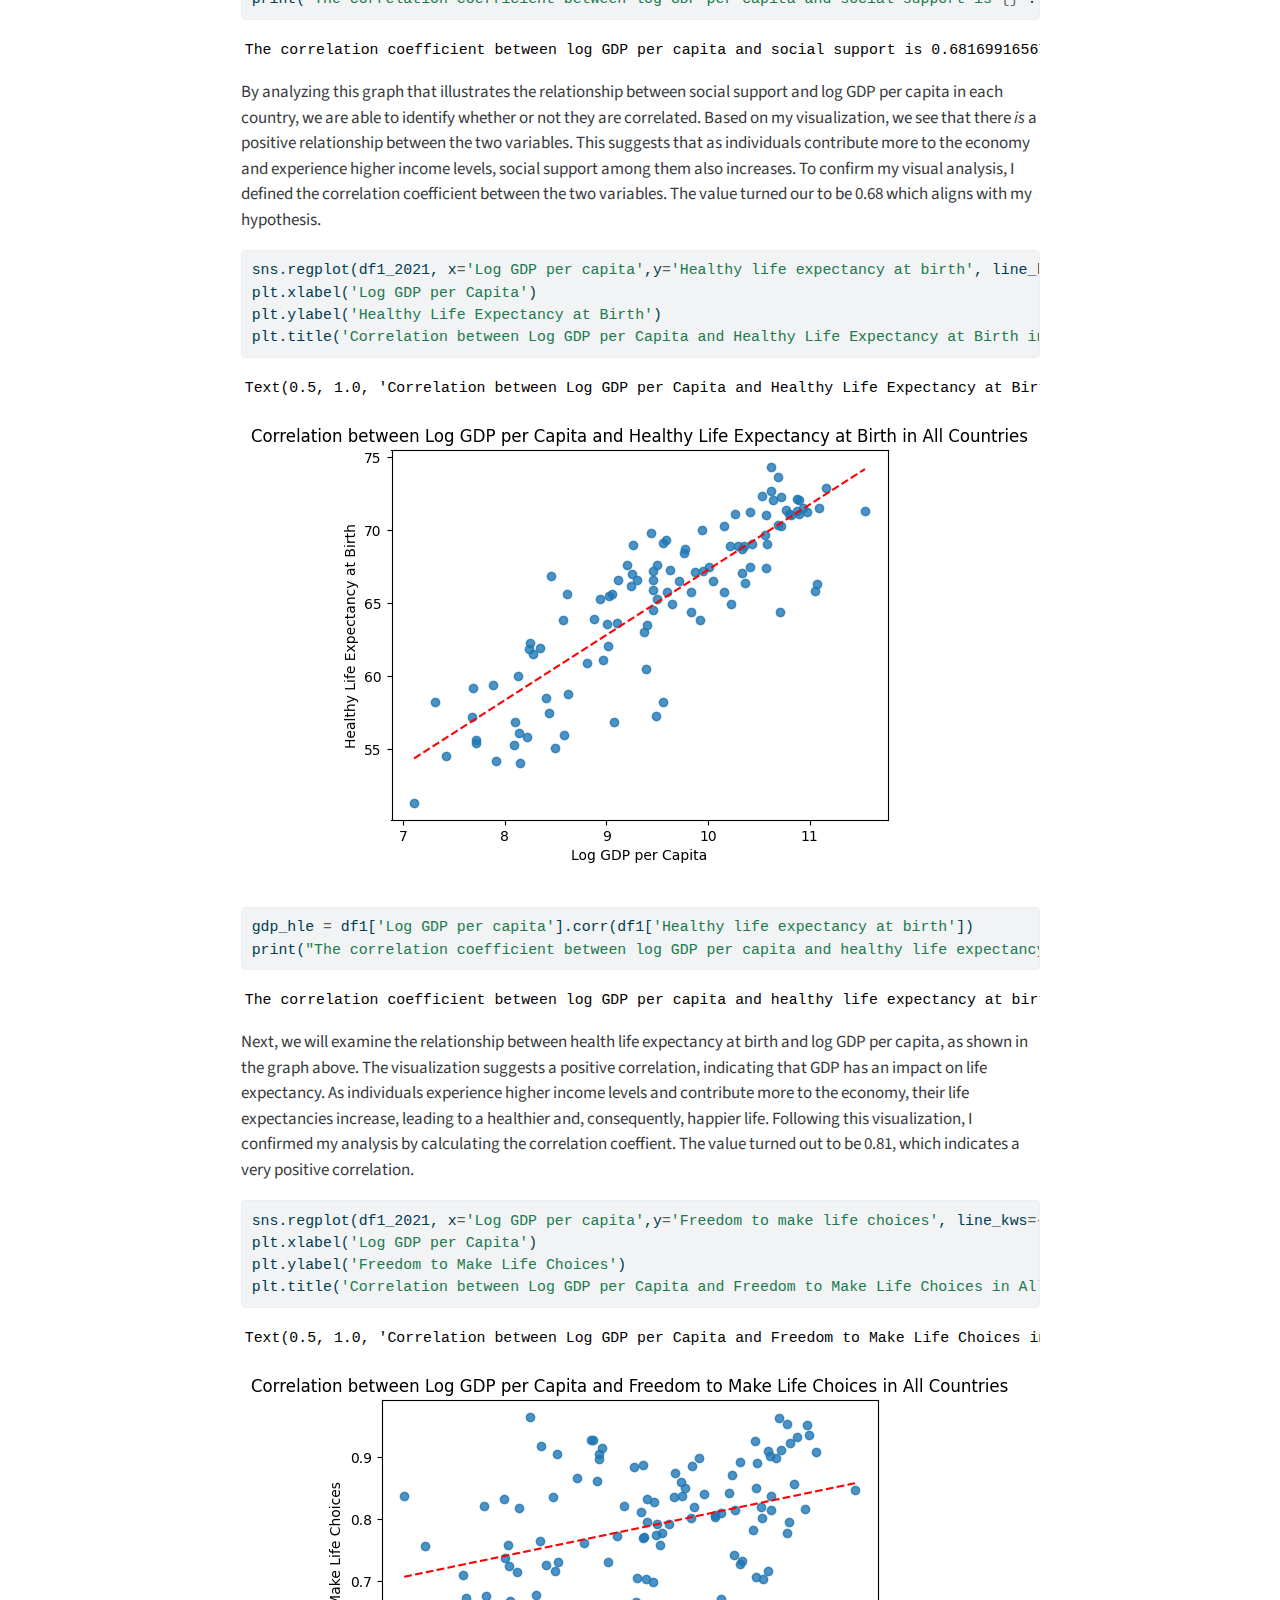
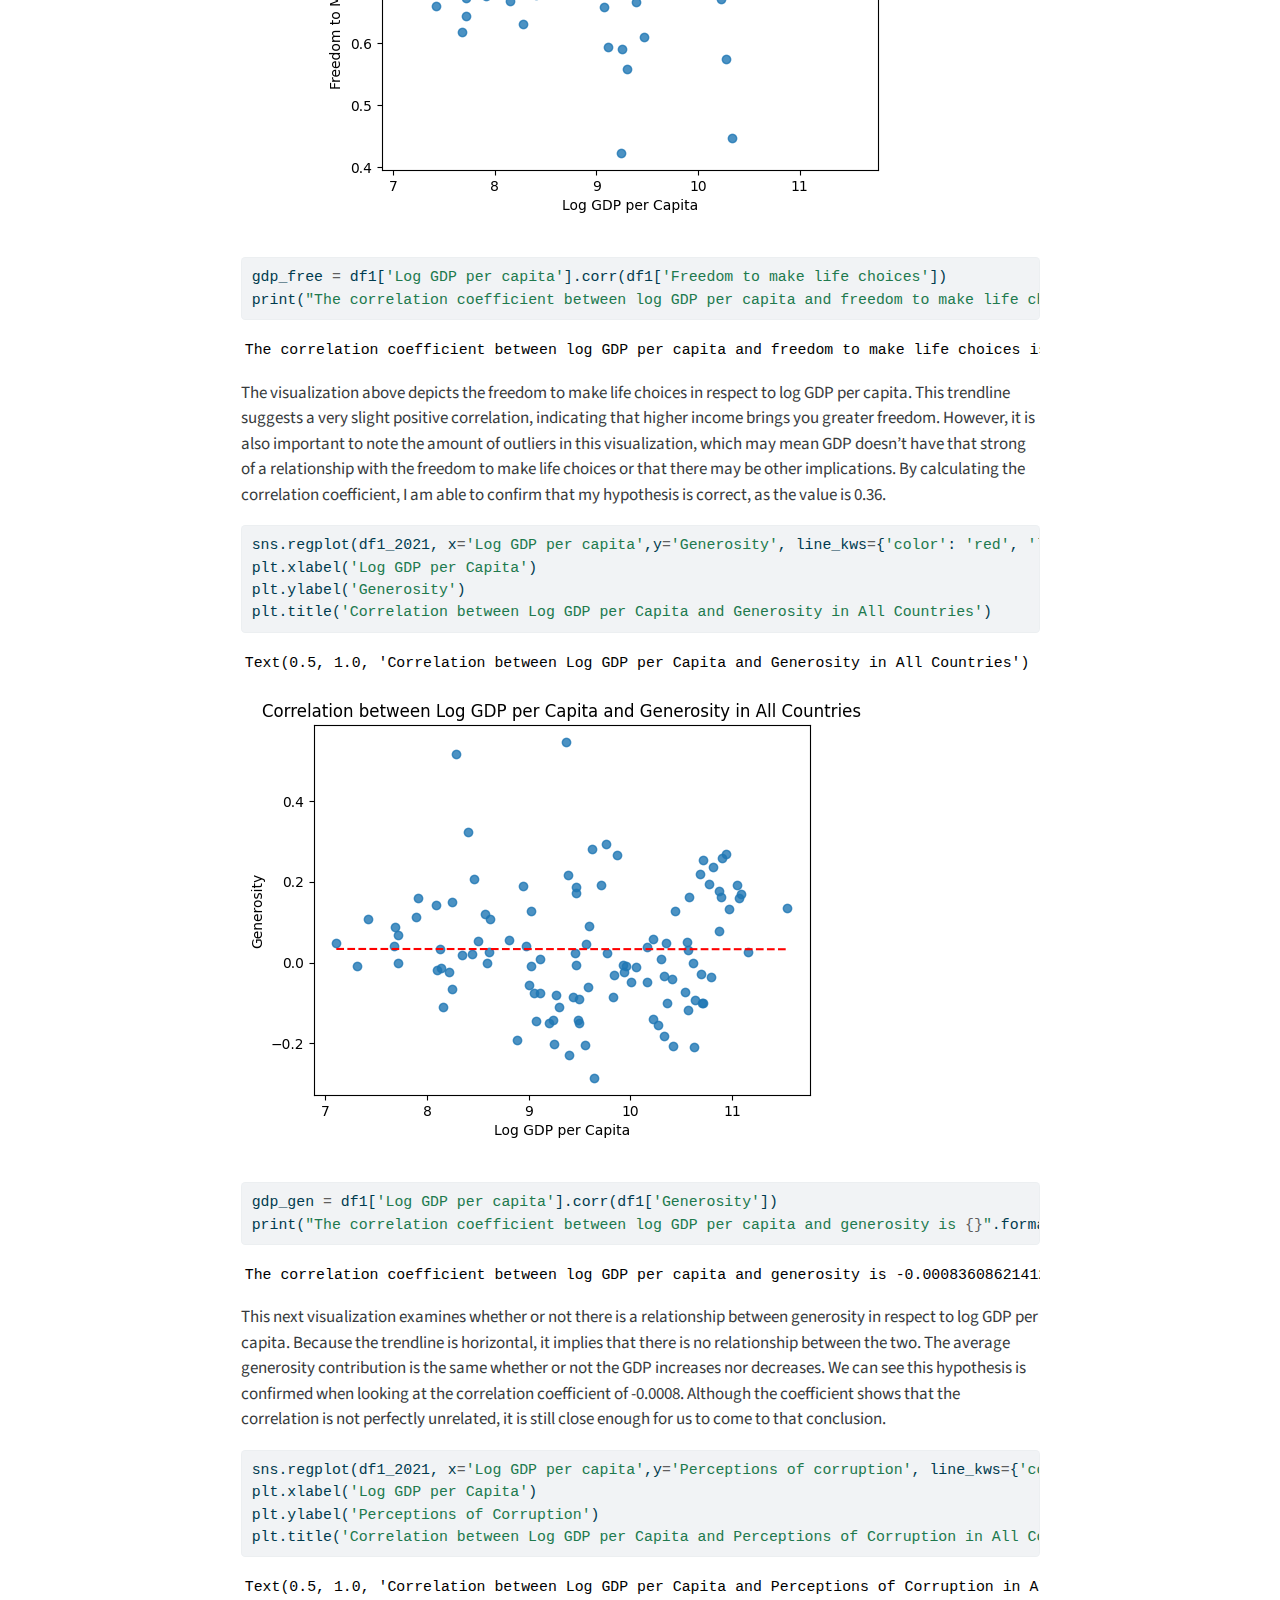
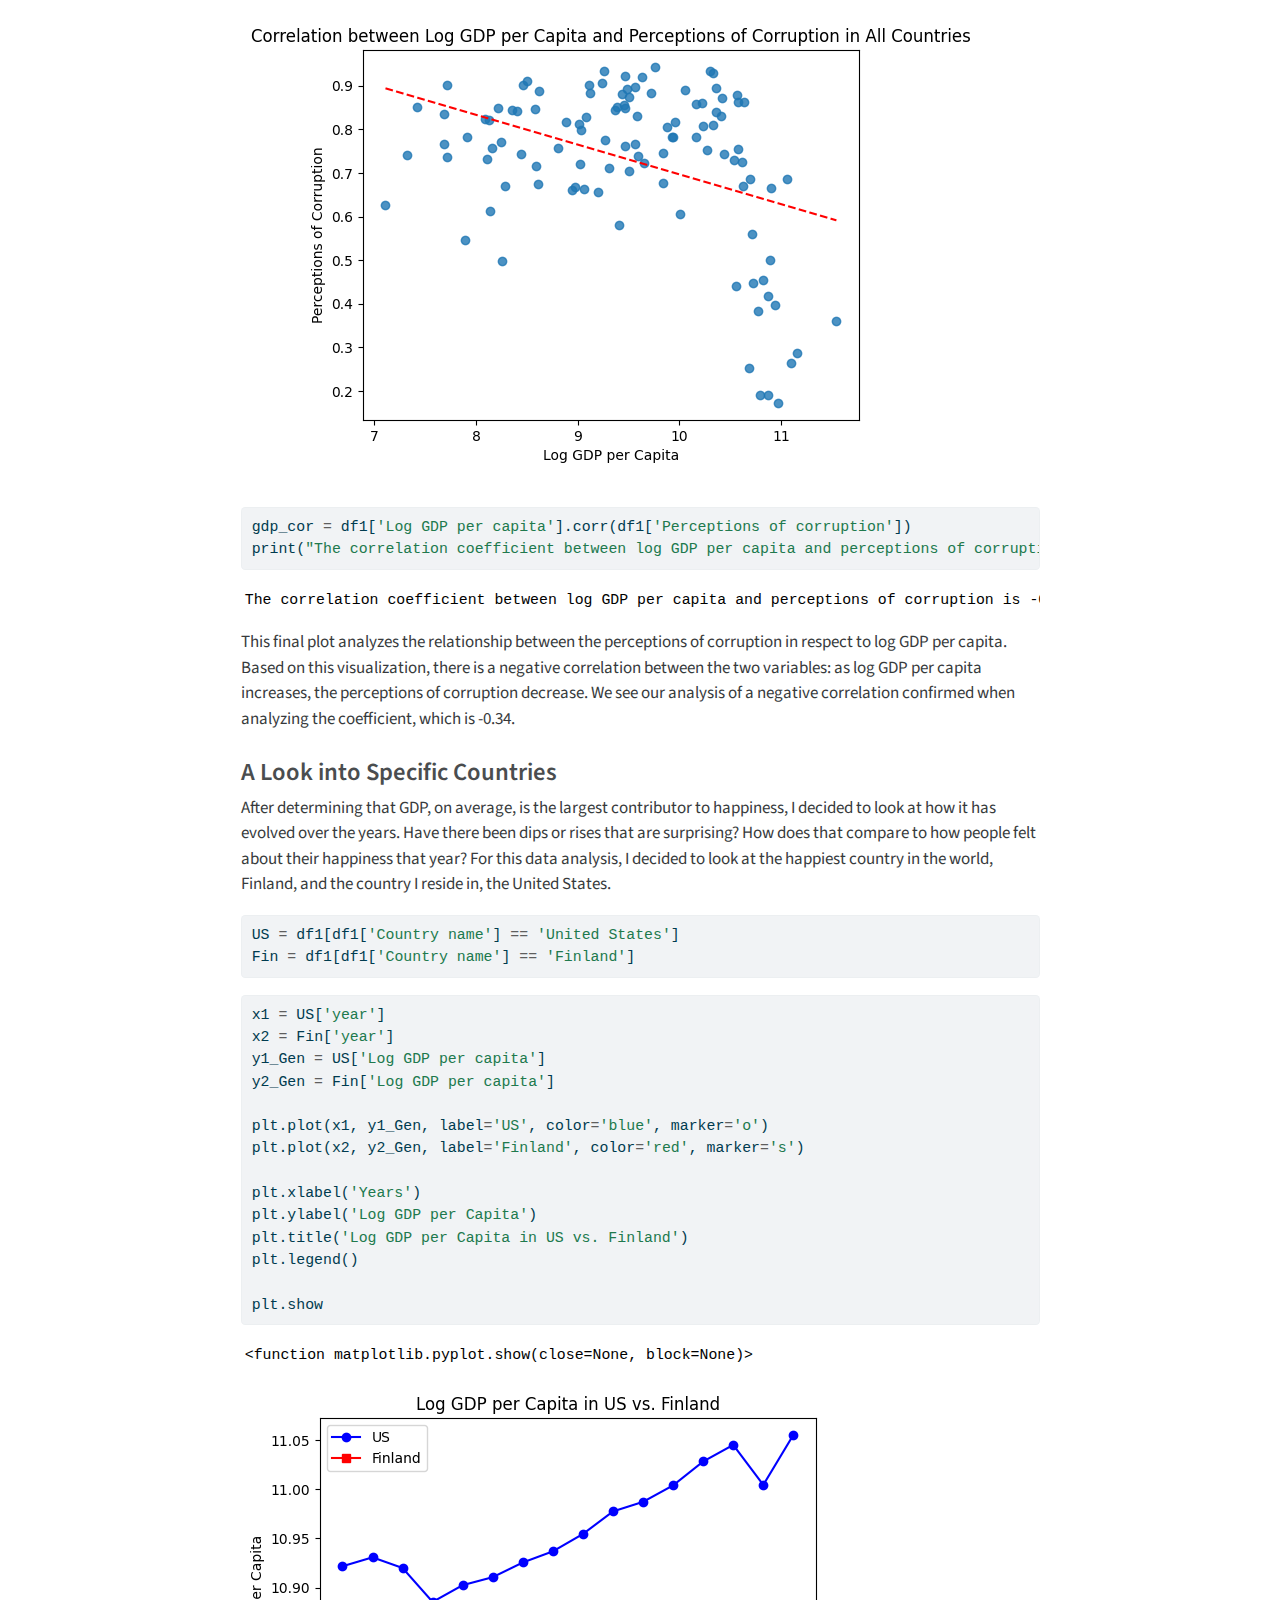
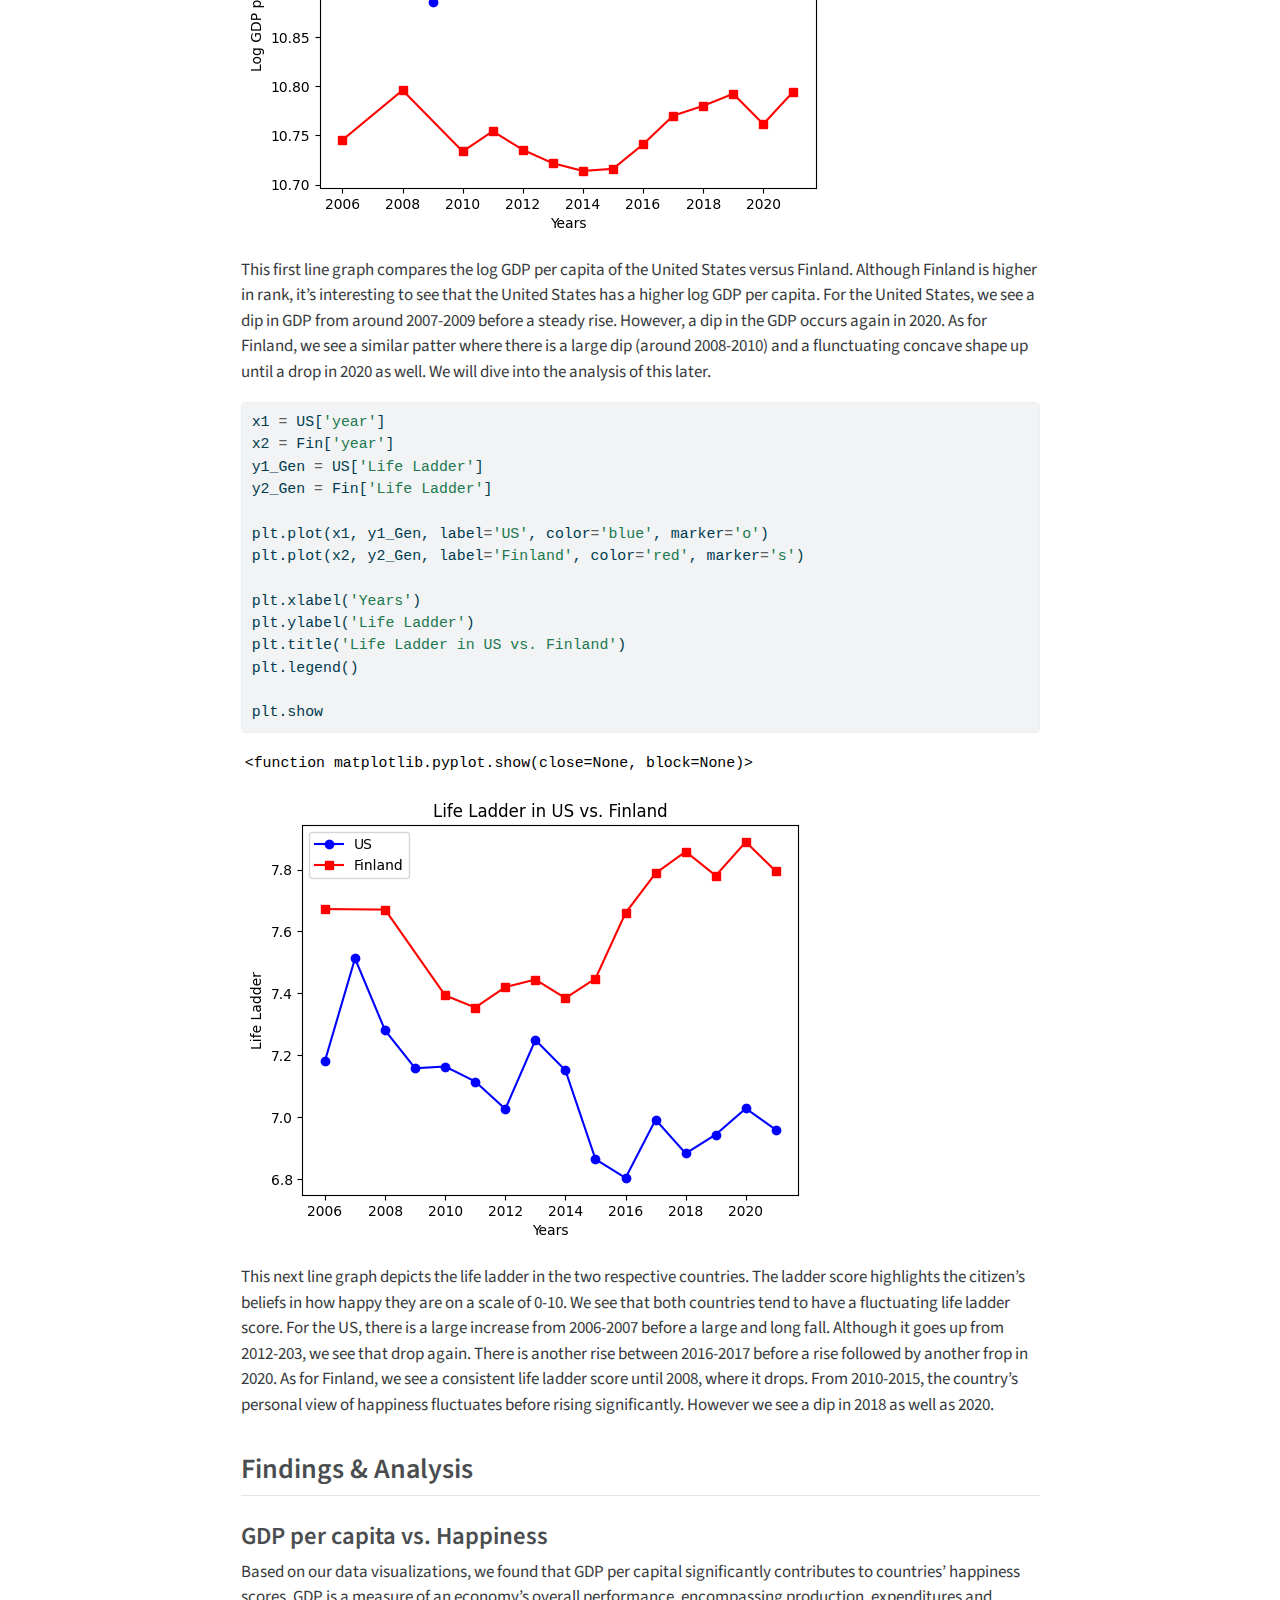
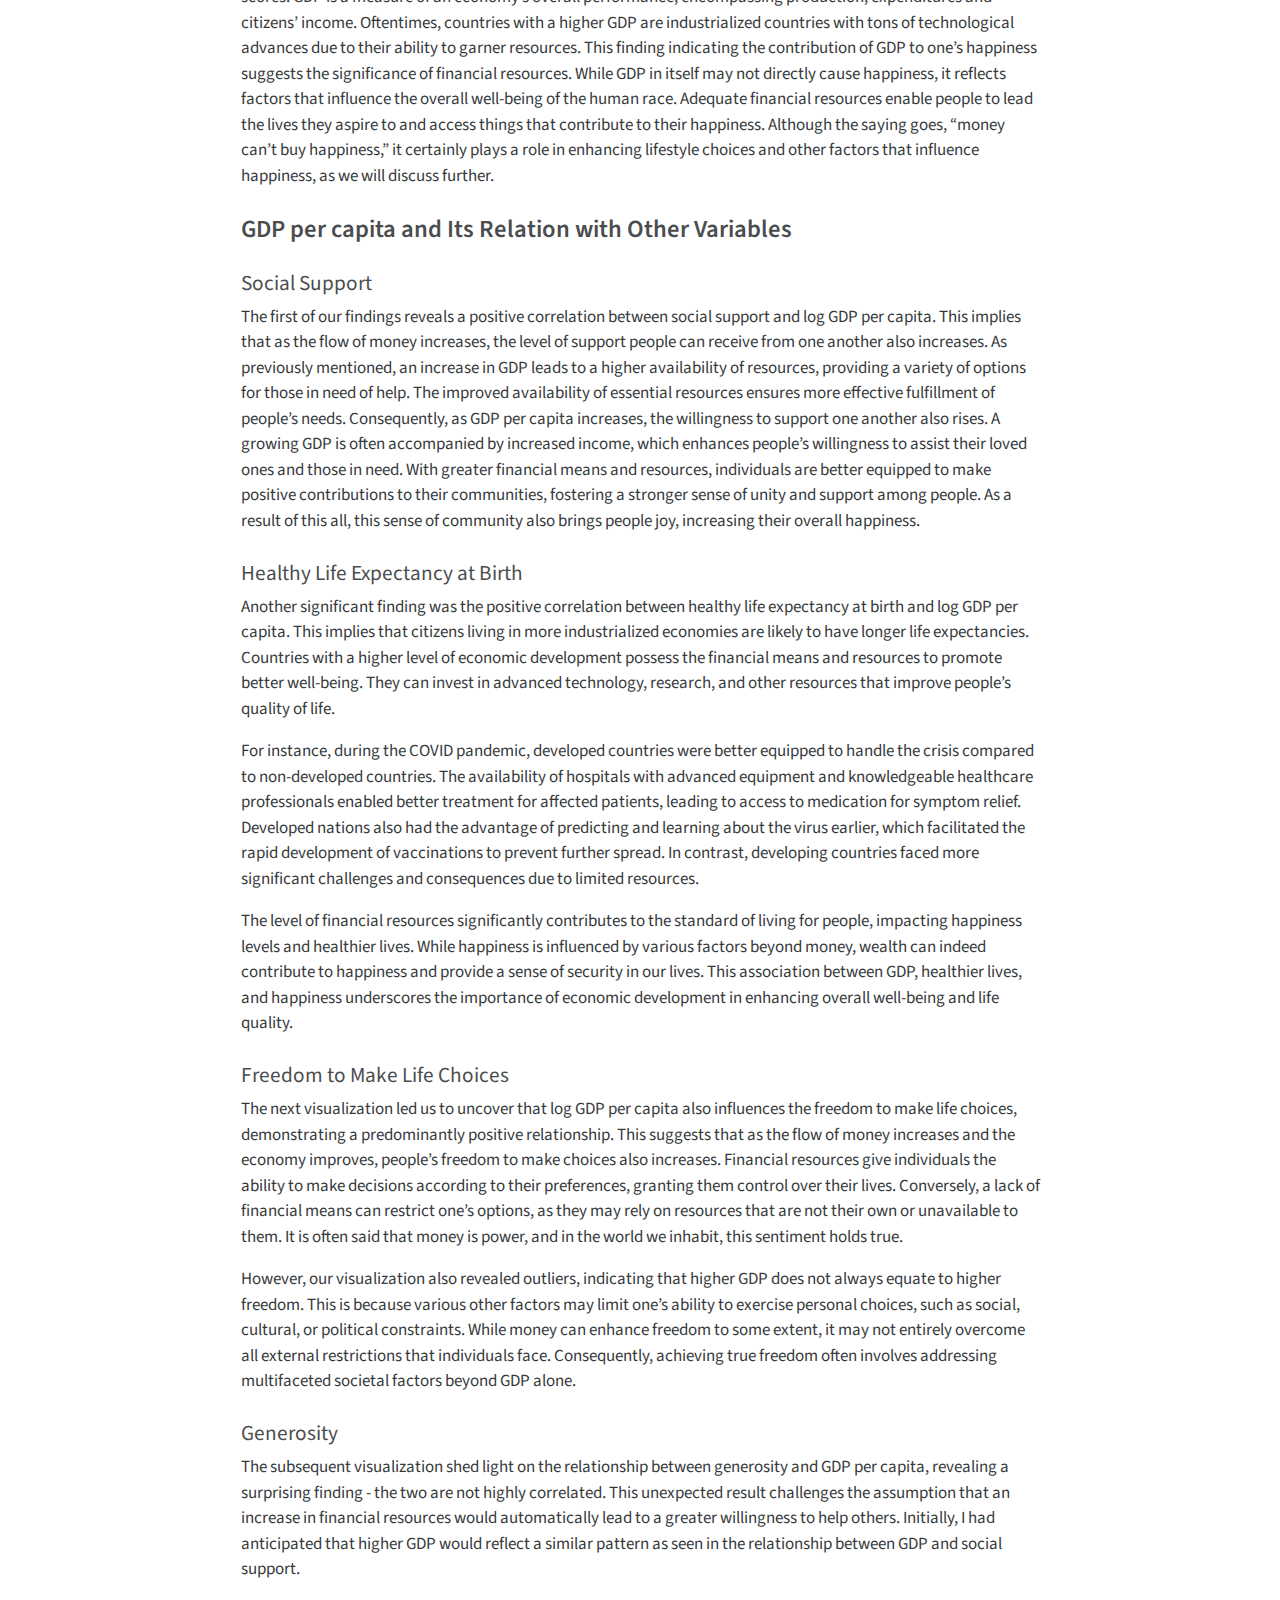
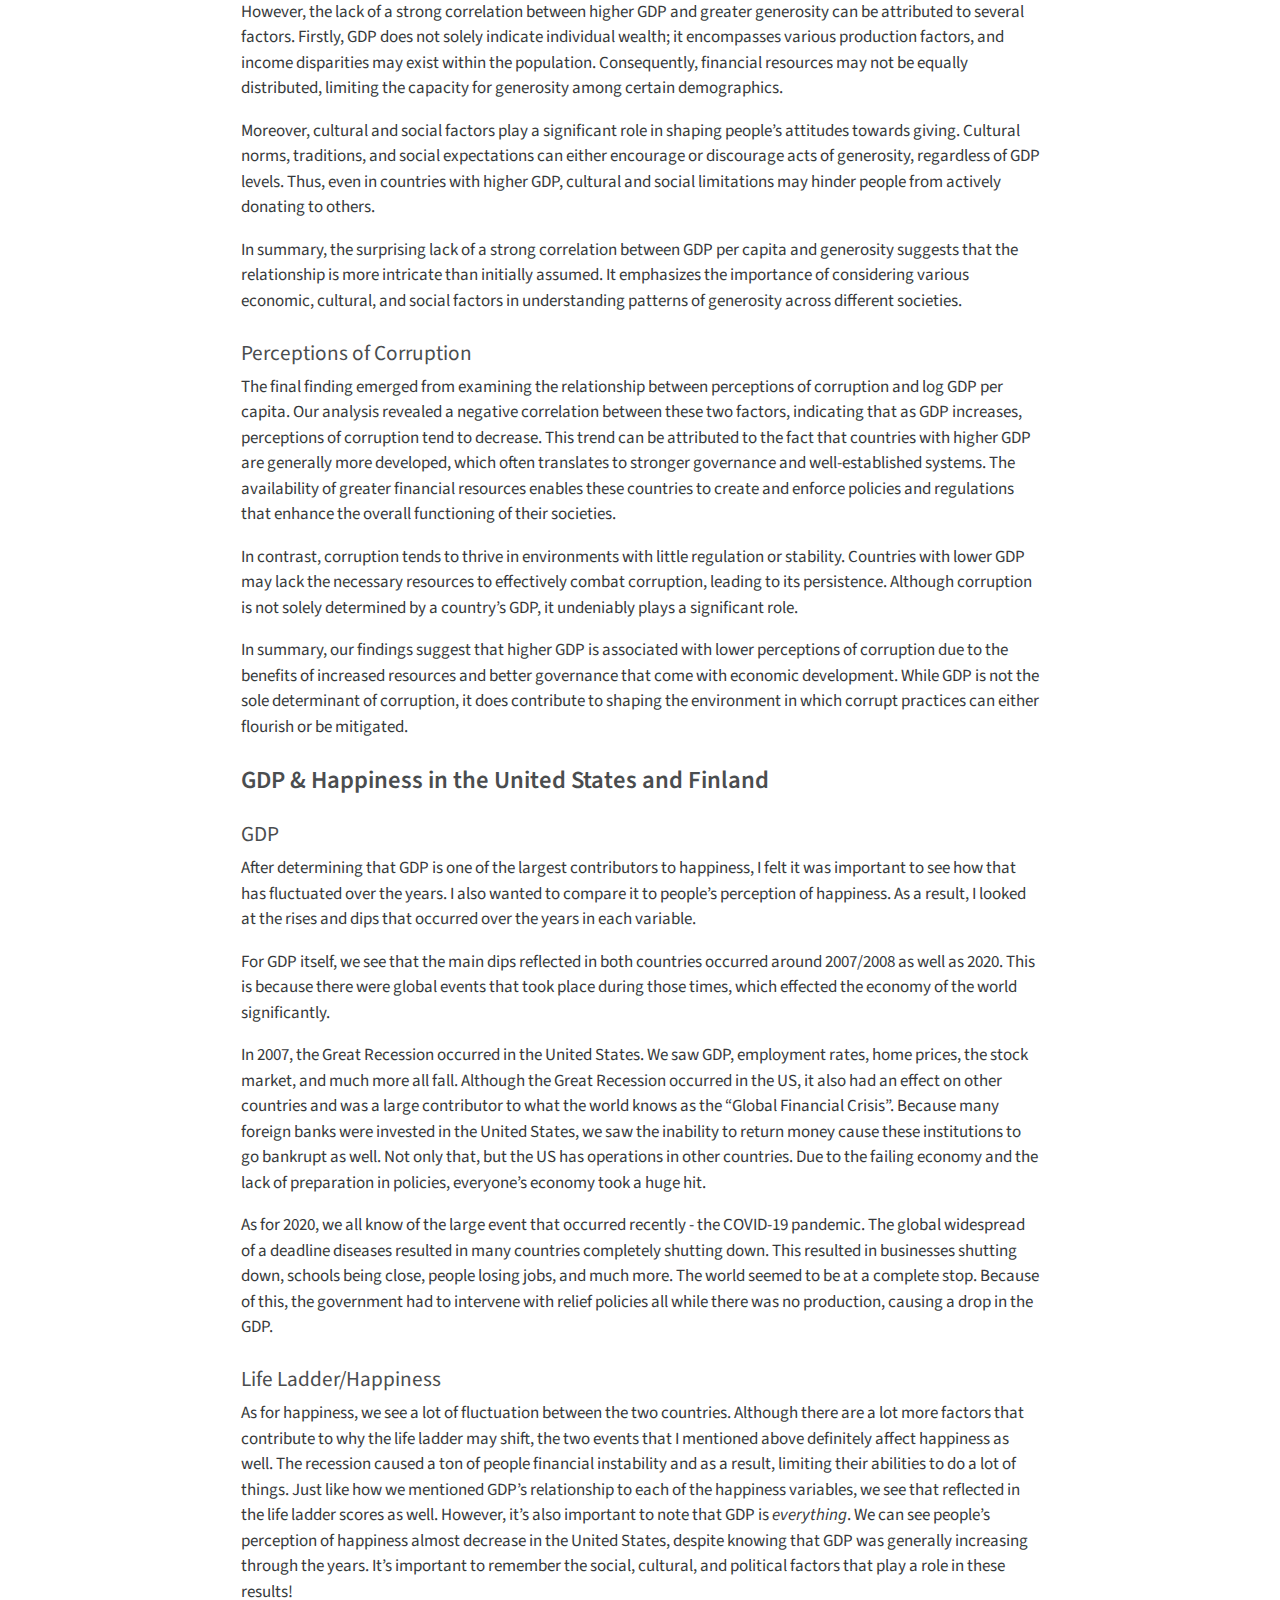
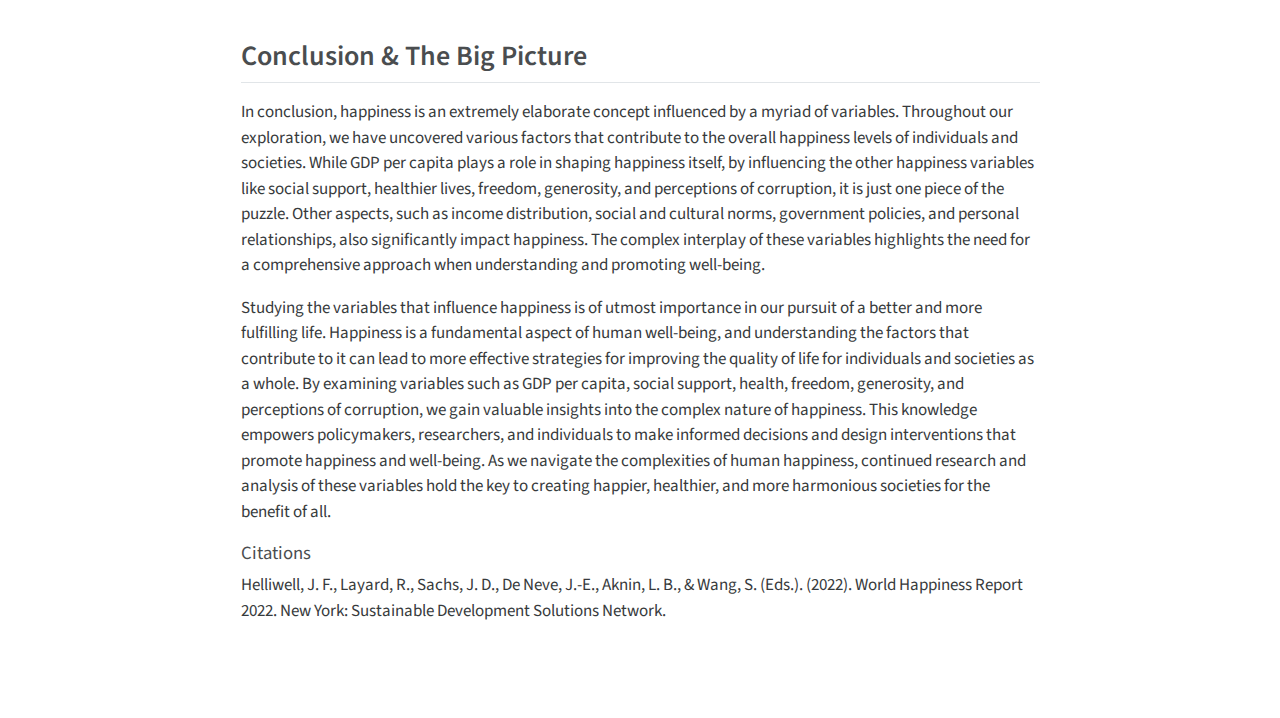
<file: posts/FinalProject.html>
<!DOCTYPE html>
<html xmlns="http://www.w3.org/1999/xhtml" lang="en" xml:lang="en"><head>

<meta charset="utf-8">
<meta name="generator" content="quarto-1.3.433">

<meta name="viewport" content="width=device-width, initial-scale=1.0, user-scalable=yes">

<meta name="author" content="Tiffany Li">
<meta name="dcterms.date" content="2023-08-01">
<meta name="description" content="An Analysis on Variables that Affect Happiness">

<title>myblog - The World’s Happiness</title>
<style>
code{white-space: pre-wrap;}
span.smallcaps{font-variant: small-caps;}
div.columns{display: flex; gap: min(4vw, 1.5em);}
div.column{flex: auto; overflow-x: auto;}
div.hanging-indent{margin-left: 1.5em; text-indent: -1.5em;}
ul.task-list{list-style: none;}
ul.task-list li input[type="checkbox"] {
  width: 0.8em;
  margin: 0 0.8em 0.2em -1em; /* quarto-specific, see https://github.com/quarto-dev/quarto-cli/issues/4556 */ 
  vertical-align: middle;
}
/* CSS for syntax highlighting */
pre > code.sourceCode { white-space: pre; position: relative; }
pre > code.sourceCode > span { display: inline-block; line-height: 1.25; }
pre > code.sourceCode > span:empty { height: 1.2em; }
.sourceCode { overflow: visible; }
code.sourceCode > span { color: inherit; text-decoration: inherit; }
div.sourceCode { margin: 1em 0; }
pre.sourceCode { margin: 0; }
@media screen {
div.sourceCode { overflow: auto; }
}
@media print {
pre > code.sourceCode { white-space: pre-wrap; }
pre > code.sourceCode > span { text-indent: -5em; padding-left: 5em; }
}
pre.numberSource code
  { counter-reset: source-line 0; }
pre.numberSource code > span
  { position: relative; left: -4em; counter-increment: source-line; }
pre.numberSource code > span > a:first-child::before
  { content: counter(source-line);
    position: relative; left: -1em; text-align: right; vertical-align: baseline;
    border: none; display: inline-block;
    -webkit-touch-callout: none; -webkit-user-select: none;
    -khtml-user-select: none; -moz-user-select: none;
    -ms-user-select: none; user-select: none;
    padding: 0 4px; width: 4em;
  }
pre.numberSource { margin-left: 3em;  padding-left: 4px; }
div.sourceCode
  {   }
@media screen {
pre > code.sourceCode > span > a:first-child::before { text-decoration: underline; }
}
</style>


<script src="../site_libs/quarto-nav/quarto-nav.js"></script>
<script src="../site_libs/quarto-nav/headroom.min.js"></script>
<script src="../site_libs/clipboard/clipboard.min.js"></script>
<script src="../site_libs/quarto-search/autocomplete.umd.js"></script>
<script src="../site_libs/quarto-search/fuse.min.js"></script>
<script src="../site_libs/quarto-search/quarto-search.js"></script>
<meta name="quarto:offset" content="../">
<script src="../site_libs/quarto-html/quarto.js"></script>
<script src="../site_libs/quarto-html/popper.min.js"></script>
<script src="../site_libs/quarto-html/tippy.umd.min.js"></script>
<script src="../site_libs/quarto-html/anchor.min.js"></script>
<link href="../site_libs/quarto-html/tippy.css" rel="stylesheet">
<link href="../site_libs/quarto-html/quarto-syntax-highlighting.css" rel="stylesheet" id="quarto-text-highlighting-styles">
<script src="../site_libs/bootstrap/bootstrap.min.js"></script>
<link href="../site_libs/bootstrap/bootstrap-icons.css" rel="stylesheet">
<link href="../site_libs/bootstrap/bootstrap.min.css" rel="stylesheet" id="quarto-bootstrap" data-mode="light">
<script id="quarto-search-options" type="application/json">{
  "location": "navbar",
  "copy-button": false,
  "collapse-after": 3,
  "panel-placement": "end",
  "type": "overlay",
  "limit": 20,
  "language": {
    "search-no-results-text": "No results",
    "search-matching-documents-text": "matching documents",
    "search-copy-link-title": "Copy link to search",
    "search-hide-matches-text": "Hide additional matches",
    "search-more-match-text": "more match in this document",
    "search-more-matches-text": "more matches in this document",
    "search-clear-button-title": "Clear",
    "search-detached-cancel-button-title": "Cancel",
    "search-submit-button-title": "Submit",
    "search-label": "Search"
  }
}</script>


<link rel="stylesheet" href="../styles.css">
</head>

<body class="nav-fixed fullcontent">

<div id="quarto-search-results"></div>
  <header id="quarto-header" class="headroom fixed-top">
    <nav class="navbar navbar-expand-lg navbar-dark ">
      <div class="navbar-container container-fluid">
      <div class="navbar-brand-container">
    <a class="navbar-brand" href="../index.html">
    <span class="navbar-title">myblog</span>
    </a>
  </div>
            <div id="quarto-search" class="" title="Search"></div>
          <button class="navbar-toggler" type="button" data-bs-toggle="collapse" data-bs-target="#navbarCollapse" aria-controls="navbarCollapse" aria-expanded="false" aria-label="Toggle navigation" onclick="if (window.quartoToggleHeadroom) { window.quartoToggleHeadroom(); }">
  <span class="navbar-toggler-icon"></span>
</button>
          <div class="collapse navbar-collapse" id="navbarCollapse">
            <ul class="navbar-nav navbar-nav-scroll ms-auto">
  <li class="nav-item">
    <a class="nav-link" href="../about.html" rel="" target="">
 <span class="menu-text">About</span></a>
  </li>  
  <li class="nav-item compact">
    <a class="nav-link" href="https://github.com/" rel="" target=""><i class="bi bi-github" role="img">
</i> 
 <span class="menu-text"></span></a>
  </li>  
  <li class="nav-item compact">
    <a class="nav-link" href="https://twitter.com" rel="" target=""><i class="bi bi-twitter" role="img">
</i> 
 <span class="menu-text"></span></a>
  </li>  
</ul>
            <div class="quarto-navbar-tools">
</div>
          </div> <!-- /navcollapse -->
      </div> <!-- /container-fluid -->
    </nav>
</header>
<!-- content -->
<header id="title-block-header" class="quarto-title-block default page-columns page-full">
  <div class="quarto-title-banner page-columns page-full">
    <div class="quarto-title column-body">
      <h1 class="title">The World’s Happiness</h1>
                  <div>
        <div class="description">
          An Analysis on Variables that Affect Happiness
        </div>
      </div>
                </div>
  </div>
    
  
  <div class="quarto-title-meta">

      <div>
      <div class="quarto-title-meta-heading">Author</div>
      <div class="quarto-title-meta-contents">
               <p>Tiffany Li </p>
            </div>
    </div>
      
      <div>
      <div class="quarto-title-meta-heading">Published</div>
      <div class="quarto-title-meta-contents">
        <p class="date">August 1, 2023</p>
      </div>
    </div>
    
      <div>
      <div class="quarto-title-meta-heading">Modified</div>
      <div class="quarto-title-meta-contents">
        <p class="date-modified">August 4, 2023</p>
      </div>
    </div>
      
    </div>
    
  
  </header><div id="quarto-content" class="quarto-container page-columns page-rows-contents page-layout-article page-navbar">
<!-- sidebar -->
<!-- margin-sidebar -->
    
<!-- main -->
<main class="content quarto-banner-title-block" id="quarto-document-content">




<section id="introduction" class="level2">
<h2 class="anchored" data-anchor-id="introduction">Introduction</h2>
<p>Different people have different purposes in life: some want to have a successful career, some want to be filthy rich, some want a family, but above everything, humans naturally want to be happy. This project explores the happiness of people from different countries and the some of the many variables that may contribute to one’s happiness.</p>
<section id="research-questions" class="level3">
<h3 class="anchored" data-anchor-id="research-questions">Research Questions</h3>
<p>For this assignment, I decided to compare the happiness variable factors of different countries, contrasting those of high rankings and those with low. I am curious to know:</p>
<ul>
<li><p>Which variable plays the largest factor in the happiness of each country?</p></li>
<li><p>Does that variable have any correlation with other variables? What examples can we use to support these relationships?</p></li>
</ul>
</section>
<section id="about-the-data" class="level3">
<h3 class="anchored" data-anchor-id="about-the-data">About the Data</h3>
<p>The datasets highlighted in this assignment aims to analyze the happiness of citizens in each country, focusing on different variables that may influence them. One dataset discusses the changes of these variables in each country over the years while the other dataset describes the 2022 happiness scores of each country with the supporting variable scores.</p>
<p>The first dataset, “Happiness Report”, displays all the data collected about each country and the corresponding year they collected the data. To understand the variables in this dataset listed in the columns, I turned to the appendix of the report I collected this data from.</p>
<ul>
<li><strong>Life ladder</strong> is an average made of up where citizens feel they stand on a scale of 0-10 regarding their happiness in life.</li>
<li><strong>Log GDP per capita</strong> is data taken from the World Development Indicators<br>
</li>
<li><strong>Healthy life expectancy at birth</strong> is data taken from the World Health Organization (WHO).</li>
<li><strong>Freedom to make life choices</strong> is the average for a binary response to a question asking whether or not they are satisfied with their freedom to choose what they want to do with their lives.</li>
<li><strong>Generosity</strong> is the average for a binary response to a question asking whether or not they have donated money in the past month.</li>
<li><strong>Perceptions of corruption</strong> is the average for two binary responses to the questions on whether or not corruption is spread throughout the government and whether or not corruption is spread throughout businesses.</li>
<li><strong>Positive affect</strong> is the average to responses on questions asking about whether or not they laughed, felt enjoyment, and did interesting things the day before.</li>
<li><strong>Negative affect</strong> is the average to responses on questions asking whether or not they worried, felt sadness, and anger the day before.</li>
<li><strong>Confidence in national government</strong> is the average made up of whether or not citizens felt confidence in their government.</li>
</ul>
<p>The second dataset, “Happiness Score”, includes values generated from regressions run on each variable to determine how much they affect happiness. These values are added up to get a summed happiness score, which the rankings are based on, with the highest happiness score being at the top of the ranks and the lowest being at the bottom. Dystopia is a factor created to highlight the effects of the 6 variables on a hypothetical country with statistics made up of the world’s lowest national averages. This value allows all countries to have a zero or positive score for the different variables.</p>
<section id="important-notes-about-the-data" class="level4">
<h4 class="anchored" data-anchor-id="important-notes-about-the-data">Important Notes About the Data</h4>
<p>Because the information in these datasets were collected through surveying, it is important to remember that there will be limitations and potential biases. When analyzing this data, it’s important to remember that happiness is subjective. With that comes the fact that each person has their own scale. The significance of certain factors may also rank differently to each person. Variable A may affect Person A more than Variable B, but vice versa for Person B. Because of that, we must account for variation. This subjective variation can shift due to social, political, cultural, religious, and a ton of other reasons as well.</p>
<p>Another important thing to note about this data is the possibility of sampling bias. This is due to the fact that some people skipped over questions or didn’t feel comfortable answering. This resulted in gaps that the surveyers had to fill in. In addition, there are also some countries who aren’t willing to provide data for these reports. As a result, some countries have missing variables, and thus the reports resulted to using a “missing indicator variable”.</p>
</section>
</section>
</section>
<section id="findings" class="level2">
<h2 class="anchored" data-anchor-id="findings">Findings</h2>
<p>In order to understand and analyze the information provided to me in this dataset, I set off to look into what each of them discussed. After learning about my dataset, I decided to dive into the different variables through data exploration and their correlations with each other. Here’s what I found:</p>
<div class="cell" data-execution_count="1">
<div class="sourceCode cell-code" id="cb1"><pre class="sourceCode python code-with-copy"><code class="sourceCode python"><span id="cb1-1"><a href="#cb1-1" aria-hidden="true" tabindex="-1"></a><span class="im">import</span> pandas <span class="im">as</span> pd</span>
<span id="cb1-2"><a href="#cb1-2" aria-hidden="true" tabindex="-1"></a><span class="im">import</span> seaborn <span class="im">as</span> sns</span>
<span id="cb1-3"><a href="#cb1-3" aria-hidden="true" tabindex="-1"></a><span class="im">import</span> matplotlib.pyplot <span class="im">as</span> plt</span>
<span id="cb1-4"><a href="#cb1-4" aria-hidden="true" tabindex="-1"></a>Happiness_Report <span class="op">=</span> <span class="st">'HappinessReportCSV.csv'</span></span>
<span id="cb1-5"><a href="#cb1-5" aria-hidden="true" tabindex="-1"></a>Happiness_Score <span class="op">=</span> <span class="st">'HappinessScoreData.csv'</span></span>
<span id="cb1-6"><a href="#cb1-6" aria-hidden="true" tabindex="-1"></a>df1 <span class="op">=</span> pd.read_csv(Happiness_Report)</span>
<span id="cb1-7"><a href="#cb1-7" aria-hidden="true" tabindex="-1"></a>df2 <span class="op">=</span> pd.read_csv(Happiness_Score)</span></code><button title="Copy to Clipboard" class="code-copy-button"><i class="bi"></i></button></pre></div>
</div>
<p>During my data exploration, I observed that GDP per capita consistently emerges as one of the most significant contributors to happiness. This observation is evident across the highest and lowest ranked countries for happiness, as depicted in the visualizations below. Although some variability exists among the most critical factors in some of these graphs, it is evident that GDP per capita remains a prominent influence. This suggests that money plays a crucial role in people’s happiness, as GDP per capita reflects the average economic output and income per person in each country.</p>
<div class="cell" data-execution_count="2">
<div class="sourceCode cell-code" id="cb2"><pre class="sourceCode python code-with-copy"><code class="sourceCode python"><span id="cb2-1"><a href="#cb2-1" aria-hidden="true" tabindex="-1"></a>top20 <span class="op">=</span> df2.loc[df2[<span class="st">'RANK'</span>] <span class="op">&lt;=</span> <span class="dv">20</span>, (df2.columns.<span class="bu">str</span>.contains(<span class="st">'Expl'</span>)) <span class="op">|</span> </span>
<span id="cb2-2"><a href="#cb2-2" aria-hidden="true" tabindex="-1"></a>                       (df2.columns.<span class="bu">str</span>.contains(<span class="st">'Dys'</span>)) <span class="op">|</span></span>
<span id="cb2-3"><a href="#cb2-3" aria-hidden="true" tabindex="-1"></a>                        (df2.columns.<span class="bu">str</span>.contains(<span class="st">'Country'</span>))].copy()</span>
<span id="cb2-4"><a href="#cb2-4" aria-hidden="true" tabindex="-1"></a>top20.plot.bar(x<span class="op">=</span><span class="st">'Country'</span>, stacked<span class="op">=</span><span class="va">True</span>)</span>
<span id="cb2-5"><a href="#cb2-5" aria-hidden="true" tabindex="-1"></a>plt.title(<span class="st">'Composition of Happiness Scores for the 20 happiest countries'</span>)</span>
<span id="cb2-6"><a href="#cb2-6" aria-hidden="true" tabindex="-1"></a>plt.legend(loc<span class="op">=</span><span class="st">'center left'</span>, bbox_to_anchor<span class="op">=</span>(<span class="dv">1</span>, <span class="fl">0.5</span>))</span></code><button title="Copy to Clipboard" class="code-copy-button"><i class="bi"></i></button></pre></div>
<div class="cell-output cell-output-display" data-execution_count="2">
<pre><code>&lt;matplotlib.legend.Legend at 0x7f6ae4dd44c0&gt;</code></pre>
</div>
<div class="cell-output cell-output-display">
<p><img src="FinalProject_files/figure-html/cell-3-output-2.png" class="img-fluid"></p>
</div>
</div>
<div class="cell" data-execution_count="3">
<div class="sourceCode cell-code" id="cb4"><pre class="sourceCode python code-with-copy"><code class="sourceCode python"><span id="cb4-1"><a href="#cb4-1" aria-hidden="true" tabindex="-1"></a>lowest <span class="op">=</span> (df2[<span class="st">'RANK'</span>] <span class="op">&gt;</span> <span class="dv">126</span>) <span class="op">&amp;</span> (df2[<span class="st">'RANK'</span>] <span class="op">&lt;=</span> <span class="dv">146</span>)</span>
<span id="cb4-2"><a href="#cb4-2" aria-hidden="true" tabindex="-1"></a>bottom20 <span class="op">=</span> df2.loc[lowest, (df2.columns.<span class="bu">str</span>.contains(<span class="st">'Expl'</span>)) <span class="op">|</span> </span>
<span id="cb4-3"><a href="#cb4-3" aria-hidden="true" tabindex="-1"></a>                       (df2.columns.<span class="bu">str</span>.contains(<span class="st">'Dys'</span>)) <span class="op">|</span></span>
<span id="cb4-4"><a href="#cb4-4" aria-hidden="true" tabindex="-1"></a>                        (df2.columns.<span class="bu">str</span>.contains(<span class="st">'Country'</span>))].copy()</span>
<span id="cb4-5"><a href="#cb4-5" aria-hidden="true" tabindex="-1"></a>bottom20.plot.bar(x<span class="op">=</span><span class="st">'Country'</span>, stacked<span class="op">=</span><span class="va">True</span>)</span>
<span id="cb4-6"><a href="#cb4-6" aria-hidden="true" tabindex="-1"></a>plt.title(<span class="st">'Composition of Happiness Scores for the 20 Unhappiest Countries'</span>)</span>
<span id="cb4-7"><a href="#cb4-7" aria-hidden="true" tabindex="-1"></a>plt.legend(loc<span class="op">=</span><span class="st">'center left'</span>, bbox_to_anchor<span class="op">=</span>(<span class="dv">1</span>, <span class="fl">0.5</span>))</span></code><button title="Copy to Clipboard" class="code-copy-button"><i class="bi"></i></button></pre></div>
<div class="cell-output cell-output-display" data-execution_count="3">
<pre><code>&lt;matplotlib.legend.Legend at 0x7f6ae2817d90&gt;</code></pre>
</div>
<div class="cell-output cell-output-display">
<p><img src="FinalProject_files/figure-html/cell-4-output-2.png" class="img-fluid"></p>
</div>
</div>
<p>Because we understand that GDP per capita plays a large role in one’s happiness, we must also look to see if it has any correlation with other variables. This is important as it can help us identify multicollinearity as well as understand if the influence of a variable is actually greated than depicted in the data.</p>
<div class="cell" data-execution_count="4">
<div class="sourceCode cell-code" id="cb6"><pre class="sourceCode python code-with-copy"><code class="sourceCode python"><span id="cb6-1"><a href="#cb6-1" aria-hidden="true" tabindex="-1"></a>df1_2021 <span class="op">=</span> df1.loc[df1[<span class="st">'year'</span>] <span class="op">==</span> <span class="dv">2021</span>]</span>
<span id="cb6-2"><a href="#cb6-2" aria-hidden="true" tabindex="-1"></a>sns.regplot(df1_2021, x<span class="op">=</span><span class="st">'Log GDP per capita'</span>,y<span class="op">=</span><span class="st">'Social support'</span>, line_kws<span class="op">=</span>{<span class="st">'color'</span>: <span class="st">'red'</span>, <span class="st">'linestyle'</span>: <span class="st">'--'</span>, <span class="st">'linewidth'</span>:<span class="fl">1.5</span>}, ci <span class="op">=</span> <span class="va">None</span>)</span>
<span id="cb6-3"><a href="#cb6-3" aria-hidden="true" tabindex="-1"></a>plt.xlabel(<span class="st">'Log GDP per Capita'</span>)</span>
<span id="cb6-4"><a href="#cb6-4" aria-hidden="true" tabindex="-1"></a>plt.ylabel(<span class="st">'Social Support'</span>)</span>
<span id="cb6-5"><a href="#cb6-5" aria-hidden="true" tabindex="-1"></a>plt.title(<span class="st">'Correlation between Log GDP per Capita and Social Support in All Countries'</span>)</span></code><button title="Copy to Clipboard" class="code-copy-button"><i class="bi"></i></button></pre></div>
<div class="cell-output cell-output-display" data-execution_count="4">
<pre><code>Text(0.5, 1.0, 'Correlation between Log GDP per Capita and Social Support in All Countries')</code></pre>
</div>
<div class="cell-output cell-output-display">
<p><img src="FinalProject_files/figure-html/cell-5-output-2.png" class="img-fluid"></p>
</div>
</div>
<div class="cell" data-execution_count="5">
<div class="sourceCode cell-code" id="cb8"><pre class="sourceCode python code-with-copy"><code class="sourceCode python"><span id="cb8-1"><a href="#cb8-1" aria-hidden="true" tabindex="-1"></a>gdp_ss <span class="op">=</span> df1[<span class="st">'Log GDP per capita'</span>].corr(df1[<span class="st">'Social support'</span>])</span>
<span id="cb8-2"><a href="#cb8-2" aria-hidden="true" tabindex="-1"></a><span class="bu">print</span>(<span class="st">"The correlation coefficient between log GDP per capita and social support is </span><span class="sc">{}</span><span class="st">"</span>.<span class="bu">format</span>(gdp_ss))</span></code><button title="Copy to Clipboard" class="code-copy-button"><i class="bi"></i></button></pre></div>
<div class="cell-output cell-output-stdout">
<pre><code>The correlation coefficient between log GDP per capita and social support is 0.6816991656735352</code></pre>
</div>
</div>
<p>By analyzing this graph that illustrates the relationship between social support and log GDP per capita in each country, we are able to identify whether or not they are correlated. Based on my visualization, we see that there <em>is</em> a positive relationship between the two variables. This suggests that as individuals contribute more to the economy and experience higher income levels, social support among them also increases. To confirm my visual analysis, I defined the correlation coefficient between the two variables. The value turned our to be 0.68 which aligns with my hypothesis.</p>
<div class="cell" data-execution_count="6">
<div class="sourceCode cell-code" id="cb10"><pre class="sourceCode python code-with-copy"><code class="sourceCode python"><span id="cb10-1"><a href="#cb10-1" aria-hidden="true" tabindex="-1"></a>sns.regplot(df1_2021, x<span class="op">=</span><span class="st">'Log GDP per capita'</span>,y<span class="op">=</span><span class="st">'Healthy life expectancy at birth'</span>, line_kws<span class="op">=</span>{<span class="st">'color'</span>: <span class="st">'red'</span>, <span class="st">'linestyle'</span>: <span class="st">'--'</span>, <span class="st">'linewidth'</span>:<span class="fl">1.5</span>}, ci <span class="op">=</span> <span class="va">None</span>)</span>
<span id="cb10-2"><a href="#cb10-2" aria-hidden="true" tabindex="-1"></a>plt.xlabel(<span class="st">'Log GDP per Capita'</span>)</span>
<span id="cb10-3"><a href="#cb10-3" aria-hidden="true" tabindex="-1"></a>plt.ylabel(<span class="st">'Healthy Life Expectancy at Birth'</span>)</span>
<span id="cb10-4"><a href="#cb10-4" aria-hidden="true" tabindex="-1"></a>plt.title(<span class="st">'Correlation between Log GDP per Capita and Healthy Life Expectancy at Birth in All Countries'</span>)</span></code><button title="Copy to Clipboard" class="code-copy-button"><i class="bi"></i></button></pre></div>
<div class="cell-output cell-output-display" data-execution_count="6">
<pre><code>Text(0.5, 1.0, 'Correlation between Log GDP per Capita and Healthy Life Expectancy at Birth in All Countries')</code></pre>
</div>
<div class="cell-output cell-output-display">
<p><img src="FinalProject_files/figure-html/cell-7-output-2.png" class="img-fluid"></p>
</div>
</div>
<div class="cell" data-execution_count="7">
<div class="sourceCode cell-code" id="cb12"><pre class="sourceCode python code-with-copy"><code class="sourceCode python"><span id="cb12-1"><a href="#cb12-1" aria-hidden="true" tabindex="-1"></a>gdp_hle <span class="op">=</span> df1[<span class="st">'Log GDP per capita'</span>].corr(df1[<span class="st">'Healthy life expectancy at birth'</span>])</span>
<span id="cb12-2"><a href="#cb12-2" aria-hidden="true" tabindex="-1"></a><span class="bu">print</span>(<span class="st">"The correlation coefficient between log GDP per capita and healthy life expectancy at birth is </span><span class="sc">{}</span><span class="st">"</span>.<span class="bu">format</span>(gdp_hle))</span></code><button title="Copy to Clipboard" class="code-copy-button"><i class="bi"></i></button></pre></div>
<div class="cell-output cell-output-stdout">
<pre><code>The correlation coefficient between log GDP per capita and healthy life expectancy at birth is 0.8103853087175845</code></pre>
</div>
</div>
<p>Next, we will examine the relationship between health life expectancy at birth and log GDP per capita, as shown in the graph above. The visualization suggests a positive correlation, indicating that GDP has an impact on life expectancy. As individuals experience higher income levels and contribute more to the economy, their life expectancies increase, leading to a healthier and, consequently, happier life. Following this visualization, I confirmed my analysis by calculating the correlation coeffient. The value turned out to be 0.81, which indicates a very positive correlation.</p>
<div class="cell" data-execution_count="8">
<div class="sourceCode cell-code" id="cb14"><pre class="sourceCode python code-with-copy"><code class="sourceCode python"><span id="cb14-1"><a href="#cb14-1" aria-hidden="true" tabindex="-1"></a>sns.regplot(df1_2021, x<span class="op">=</span><span class="st">'Log GDP per capita'</span>,y<span class="op">=</span><span class="st">'Freedom to make life choices'</span>, line_kws<span class="op">=</span>{<span class="st">'color'</span>: <span class="st">'red'</span>, <span class="st">'linestyle'</span>: <span class="st">'--'</span>, <span class="st">'linewidth'</span>:<span class="fl">1.5</span>}, ci <span class="op">=</span> <span class="va">None</span>)</span>
<span id="cb14-2"><a href="#cb14-2" aria-hidden="true" tabindex="-1"></a>plt.xlabel(<span class="st">'Log GDP per Capita'</span>)</span>
<span id="cb14-3"><a href="#cb14-3" aria-hidden="true" tabindex="-1"></a>plt.ylabel(<span class="st">'Freedom to Make Life Choices'</span>)</span>
<span id="cb14-4"><a href="#cb14-4" aria-hidden="true" tabindex="-1"></a>plt.title(<span class="st">'Correlation between Log GDP per Capita and Freedom to Make Life Choices in All Countries'</span>)</span></code><button title="Copy to Clipboard" class="code-copy-button"><i class="bi"></i></button></pre></div>
<div class="cell-output cell-output-display" data-execution_count="8">
<pre><code>Text(0.5, 1.0, 'Correlation between Log GDP per Capita and Freedom to Make Life Choices in All Countries')</code></pre>
</div>
<div class="cell-output cell-output-display">
<p><img src="FinalProject_files/figure-html/cell-9-output-2.png" class="img-fluid"></p>
</div>
</div>
<div class="cell" data-execution_count="9">
<div class="sourceCode cell-code" id="cb16"><pre class="sourceCode python code-with-copy"><code class="sourceCode python"><span id="cb16-1"><a href="#cb16-1" aria-hidden="true" tabindex="-1"></a>gdp_free <span class="op">=</span> df1[<span class="st">'Log GDP per capita'</span>].corr(df1[<span class="st">'Freedom to make life choices'</span>])</span>
<span id="cb16-2"><a href="#cb16-2" aria-hidden="true" tabindex="-1"></a><span class="bu">print</span>(<span class="st">"The correlation coefficient between log GDP per capita and freedom to make life choices is </span><span class="sc">{}</span><span class="st">"</span>.<span class="bu">format</span>(gdp_free))</span></code><button title="Copy to Clipboard" class="code-copy-button"><i class="bi"></i></button></pre></div>
<div class="cell-output cell-output-stdout">
<pre><code>The correlation coefficient between log GDP per capita and freedom to make life choices is 0.36154143348963164</code></pre>
</div>
</div>
<p>The visualization above depicts the freedom to make life choices in respect to log GDP per capita. This trendline suggests a very slight positive correlation, indicating that higher income brings you greater freedom. However, it is also important to note the amount of outliers in this visualization, which may mean GDP doesn’t have that strong of a relationship with the freedom to make life choices or that there may be other implications. By calculating the correlation coefficient, I am able to confirm that my hypothesis is correct, as the value is 0.36.</p>
<div class="cell" data-execution_count="10">
<div class="sourceCode cell-code" id="cb18"><pre class="sourceCode python code-with-copy"><code class="sourceCode python"><span id="cb18-1"><a href="#cb18-1" aria-hidden="true" tabindex="-1"></a>sns.regplot(df1_2021, x<span class="op">=</span><span class="st">'Log GDP per capita'</span>,y<span class="op">=</span><span class="st">'Generosity'</span>, line_kws<span class="op">=</span>{<span class="st">'color'</span>: <span class="st">'red'</span>, <span class="st">'linestyle'</span>: <span class="st">'--'</span>, <span class="st">'linewidth'</span>:<span class="fl">1.5</span>}, ci <span class="op">=</span> <span class="va">None</span>)</span>
<span id="cb18-2"><a href="#cb18-2" aria-hidden="true" tabindex="-1"></a>plt.xlabel(<span class="st">'Log GDP per Capita'</span>)</span>
<span id="cb18-3"><a href="#cb18-3" aria-hidden="true" tabindex="-1"></a>plt.ylabel(<span class="st">'Generosity'</span>)</span>
<span id="cb18-4"><a href="#cb18-4" aria-hidden="true" tabindex="-1"></a>plt.title(<span class="st">'Correlation between Log GDP per Capita and Generosity in All Countries'</span>)</span></code><button title="Copy to Clipboard" class="code-copy-button"><i class="bi"></i></button></pre></div>
<div class="cell-output cell-output-display" data-execution_count="10">
<pre><code>Text(0.5, 1.0, 'Correlation between Log GDP per Capita and Generosity in All Countries')</code></pre>
</div>
<div class="cell-output cell-output-display">
<p><img src="FinalProject_files/figure-html/cell-11-output-2.png" class="img-fluid"></p>
</div>
</div>
<div class="cell" data-execution_count="11">
<div class="sourceCode cell-code" id="cb20"><pre class="sourceCode python code-with-copy"><code class="sourceCode python"><span id="cb20-1"><a href="#cb20-1" aria-hidden="true" tabindex="-1"></a>gdp_gen <span class="op">=</span> df1[<span class="st">'Log GDP per capita'</span>].corr(df1[<span class="st">'Generosity'</span>])</span>
<span id="cb20-2"><a href="#cb20-2" aria-hidden="true" tabindex="-1"></a><span class="bu">print</span>(<span class="st">"The correlation coefficient between log GDP per capita and generosity is </span><span class="sc">{}</span><span class="st">"</span>.<span class="bu">format</span>(gdp_gen))</span></code><button title="Copy to Clipboard" class="code-copy-button"><i class="bi"></i></button></pre></div>
<div class="cell-output cell-output-stdout">
<pre><code>The correlation coefficient between log GDP per capita and generosity is -0.000836086214122428</code></pre>
</div>
</div>
<p>This next visualization examines whether or not there is a relationship between generosity in respect to log GDP per capita. Because the trendline is horizontal, it implies that there is no relationship between the two. The average generosity contribution is the same whether or not the GDP increases nor decreases. We can see this hypothesis is confirmed when looking at the correlation coefficient of -0.0008. Although the coefficient shows that the correlation is not perfectly unrelated, it is still close enough for us to come to that conclusion.</p>
<div class="cell" data-execution_count="12">
<div class="sourceCode cell-code" id="cb22"><pre class="sourceCode python code-with-copy"><code class="sourceCode python"><span id="cb22-1"><a href="#cb22-1" aria-hidden="true" tabindex="-1"></a>sns.regplot(df1_2021, x<span class="op">=</span><span class="st">'Log GDP per capita'</span>,y<span class="op">=</span><span class="st">'Perceptions of corruption'</span>, line_kws<span class="op">=</span>{<span class="st">'color'</span>: <span class="st">'red'</span>, <span class="st">'linestyle'</span>: <span class="st">'--'</span>, <span class="st">'linewidth'</span>:<span class="fl">1.5</span>}, ci <span class="op">=</span> <span class="va">None</span>)</span>
<span id="cb22-2"><a href="#cb22-2" aria-hidden="true" tabindex="-1"></a>plt.xlabel(<span class="st">'Log GDP per Capita'</span>)</span>
<span id="cb22-3"><a href="#cb22-3" aria-hidden="true" tabindex="-1"></a>plt.ylabel(<span class="st">'Perceptions of Corruption'</span>)</span>
<span id="cb22-4"><a href="#cb22-4" aria-hidden="true" tabindex="-1"></a>plt.title(<span class="st">'Correlation between Log GDP per Capita and Perceptions of Corruption in All Countries'</span>)</span></code><button title="Copy to Clipboard" class="code-copy-button"><i class="bi"></i></button></pre></div>
<div class="cell-output cell-output-display" data-execution_count="12">
<pre><code>Text(0.5, 1.0, 'Correlation between Log GDP per Capita and Perceptions of Corruption in All Countries')</code></pre>
</div>
<div class="cell-output cell-output-display">
<p><img src="FinalProject_files/figure-html/cell-13-output-2.png" class="img-fluid"></p>
</div>
</div>
<div class="cell" data-execution_count="13">
<div class="sourceCode cell-code" id="cb24"><pre class="sourceCode python code-with-copy"><code class="sourceCode python"><span id="cb24-1"><a href="#cb24-1" aria-hidden="true" tabindex="-1"></a>gdp_cor <span class="op">=</span> df1[<span class="st">'Log GDP per capita'</span>].corr(df1[<span class="st">'Perceptions of corruption'</span>])</span>
<span id="cb24-2"><a href="#cb24-2" aria-hidden="true" tabindex="-1"></a><span class="bu">print</span>(<span class="st">"The correlation coefficient between log GDP per capita and perceptions of corruption is </span><span class="sc">{}</span><span class="st">"</span>.<span class="bu">format</span>(gdp_cor))</span></code><button title="Copy to Clipboard" class="code-copy-button"><i class="bi"></i></button></pre></div>
<div class="cell-output cell-output-stdout">
<pre><code>The correlation coefficient between log GDP per capita and perceptions of corruption is -0.34381343794145547</code></pre>
</div>
</div>
<p>This final plot analyzes the relationship between the perceptions of corruption in respect to log GDP per capita. Based on this visualization, there is a negative correlation between the two variables: as log GDP per capita increases, the perceptions of corruption decrease. We see our analysis of a negative correlation confirmed when analyzing the coefficient, which is -0.34.</p>
<section id="a-look-into-specific-countries" class="level3">
<h3 class="anchored" data-anchor-id="a-look-into-specific-countries">A Look into Specific Countries</h3>
<p>After determining that GDP, on average, is the largest contributor to happiness, I decided to look at how it has evolved over the years. Have there been dips or rises that are surprising? How does that compare to how people felt about their happiness that year? For this data analysis, I decided to look at the happiest country in the world, Finland, and the country I reside in, the United States.</p>
<div class="cell" data-execution_count="14">
<div class="sourceCode cell-code" id="cb26"><pre class="sourceCode python code-with-copy"><code class="sourceCode python"><span id="cb26-1"><a href="#cb26-1" aria-hidden="true" tabindex="-1"></a>US <span class="op">=</span> df1[df1[<span class="st">'Country name'</span>] <span class="op">==</span> <span class="st">'United States'</span>]</span>
<span id="cb26-2"><a href="#cb26-2" aria-hidden="true" tabindex="-1"></a>Fin <span class="op">=</span> df1[df1[<span class="st">'Country name'</span>] <span class="op">==</span> <span class="st">'Finland'</span>]</span></code><button title="Copy to Clipboard" class="code-copy-button"><i class="bi"></i></button></pre></div>
</div>
<div class="cell" data-execution_count="15">
<div class="sourceCode cell-code" id="cb27"><pre class="sourceCode python code-with-copy"><code class="sourceCode python"><span id="cb27-1"><a href="#cb27-1" aria-hidden="true" tabindex="-1"></a>x1 <span class="op">=</span> US[<span class="st">'year'</span>]</span>
<span id="cb27-2"><a href="#cb27-2" aria-hidden="true" tabindex="-1"></a>x2 <span class="op">=</span> Fin[<span class="st">'year'</span>]</span>
<span id="cb27-3"><a href="#cb27-3" aria-hidden="true" tabindex="-1"></a>y1_Gen <span class="op">=</span> US[<span class="st">'Log GDP per capita'</span>]</span>
<span id="cb27-4"><a href="#cb27-4" aria-hidden="true" tabindex="-1"></a>y2_Gen <span class="op">=</span> Fin[<span class="st">'Log GDP per capita'</span>]</span>
<span id="cb27-5"><a href="#cb27-5" aria-hidden="true" tabindex="-1"></a></span>
<span id="cb27-6"><a href="#cb27-6" aria-hidden="true" tabindex="-1"></a>plt.plot(x1, y1_Gen, label<span class="op">=</span><span class="st">'US'</span>, color<span class="op">=</span><span class="st">'blue'</span>, marker<span class="op">=</span><span class="st">'o'</span>)</span>
<span id="cb27-7"><a href="#cb27-7" aria-hidden="true" tabindex="-1"></a>plt.plot(x2, y2_Gen, label<span class="op">=</span><span class="st">'Finland'</span>, color<span class="op">=</span><span class="st">'red'</span>, marker<span class="op">=</span><span class="st">'s'</span>)</span>
<span id="cb27-8"><a href="#cb27-8" aria-hidden="true" tabindex="-1"></a></span>
<span id="cb27-9"><a href="#cb27-9" aria-hidden="true" tabindex="-1"></a>plt.xlabel(<span class="st">'Years'</span>)</span>
<span id="cb27-10"><a href="#cb27-10" aria-hidden="true" tabindex="-1"></a>plt.ylabel(<span class="st">'Log GDP per Capita'</span>)</span>
<span id="cb27-11"><a href="#cb27-11" aria-hidden="true" tabindex="-1"></a>plt.title(<span class="st">'Log GDP per Capita in US vs. Finland'</span>)</span>
<span id="cb27-12"><a href="#cb27-12" aria-hidden="true" tabindex="-1"></a>plt.legend()</span>
<span id="cb27-13"><a href="#cb27-13" aria-hidden="true" tabindex="-1"></a></span>
<span id="cb27-14"><a href="#cb27-14" aria-hidden="true" tabindex="-1"></a>plt.show</span></code><button title="Copy to Clipboard" class="code-copy-button"><i class="bi"></i></button></pre></div>
<div class="cell-output cell-output-display" data-execution_count="15">
<pre><code>&lt;function matplotlib.pyplot.show(close=None, block=None)&gt;</code></pre>
</div>
<div class="cell-output cell-output-display">
<p><img src="FinalProject_files/figure-html/cell-16-output-2.png" class="img-fluid"></p>
</div>
</div>
<p>This first line graph compares the log GDP per capita of the United States versus Finland. Although Finland is higher in rank, it’s interesting to see that the United States has a higher log GDP per capita. For the United States, we see a dip in GDP from around 2007-2009 before a steady rise. However, a dip in the GDP occurs again in 2020. As for Finland, we see a similar patter where there is a large dip (around 2008-2010) and a flunctuating concave shape up until a drop in 2020 as well. We will dive into the analysis of this later.</p>
<div class="cell" data-execution_count="16">
<div class="sourceCode cell-code" id="cb29"><pre class="sourceCode python code-with-copy"><code class="sourceCode python"><span id="cb29-1"><a href="#cb29-1" aria-hidden="true" tabindex="-1"></a>x1 <span class="op">=</span> US[<span class="st">'year'</span>]</span>
<span id="cb29-2"><a href="#cb29-2" aria-hidden="true" tabindex="-1"></a>x2 <span class="op">=</span> Fin[<span class="st">'year'</span>]</span>
<span id="cb29-3"><a href="#cb29-3" aria-hidden="true" tabindex="-1"></a>y1_Gen <span class="op">=</span> US[<span class="st">'Life Ladder'</span>]</span>
<span id="cb29-4"><a href="#cb29-4" aria-hidden="true" tabindex="-1"></a>y2_Gen <span class="op">=</span> Fin[<span class="st">'Life Ladder'</span>]</span>
<span id="cb29-5"><a href="#cb29-5" aria-hidden="true" tabindex="-1"></a></span>
<span id="cb29-6"><a href="#cb29-6" aria-hidden="true" tabindex="-1"></a>plt.plot(x1, y1_Gen, label<span class="op">=</span><span class="st">'US'</span>, color<span class="op">=</span><span class="st">'blue'</span>, marker<span class="op">=</span><span class="st">'o'</span>)</span>
<span id="cb29-7"><a href="#cb29-7" aria-hidden="true" tabindex="-1"></a>plt.plot(x2, y2_Gen, label<span class="op">=</span><span class="st">'Finland'</span>, color<span class="op">=</span><span class="st">'red'</span>, marker<span class="op">=</span><span class="st">'s'</span>)</span>
<span id="cb29-8"><a href="#cb29-8" aria-hidden="true" tabindex="-1"></a></span>
<span id="cb29-9"><a href="#cb29-9" aria-hidden="true" tabindex="-1"></a>plt.xlabel(<span class="st">'Years'</span>)</span>
<span id="cb29-10"><a href="#cb29-10" aria-hidden="true" tabindex="-1"></a>plt.ylabel(<span class="st">'Life Ladder'</span>)</span>
<span id="cb29-11"><a href="#cb29-11" aria-hidden="true" tabindex="-1"></a>plt.title(<span class="st">'Life Ladder in US vs. Finland'</span>)</span>
<span id="cb29-12"><a href="#cb29-12" aria-hidden="true" tabindex="-1"></a>plt.legend()</span>
<span id="cb29-13"><a href="#cb29-13" aria-hidden="true" tabindex="-1"></a></span>
<span id="cb29-14"><a href="#cb29-14" aria-hidden="true" tabindex="-1"></a>plt.show</span></code><button title="Copy to Clipboard" class="code-copy-button"><i class="bi"></i></button></pre></div>
<div class="cell-output cell-output-display" data-execution_count="16">
<pre><code>&lt;function matplotlib.pyplot.show(close=None, block=None)&gt;</code></pre>
</div>
<div class="cell-output cell-output-display">
<p><img src="FinalProject_files/figure-html/cell-17-output-2.png" class="img-fluid"></p>
</div>
</div>
<p>This next line graph depicts the life ladder in the two respective countries. The ladder score highlights the citizen’s beliefs in how happy they are on a scale of 0-10. We see that both countries tend to have a fluctuating life ladder score. For the US, there is a large increase from 2006-2007 before a large and long fall. Although it goes up from 2012-203, we see that drop again. There is another rise between 2016-2017 before a rise followed by another frop in 2020. As for Finland, we see a consistent life ladder score until 2008, where it drops. From 2010-2015, the country’s personal view of happiness fluctuates before rising significantly. However we see a dip in 2018 as well as 2020.</p>
</section>
</section>
<section id="findings-analysis" class="level2">
<h2 class="anchored" data-anchor-id="findings-analysis">Findings &amp; Analysis</h2>
<section id="gdp-per-capita-vs.-happiness" class="level3">
<h3 class="anchored" data-anchor-id="gdp-per-capita-vs.-happiness">GDP per capita vs.&nbsp;Happiness</h3>
<p>Based on our data visualizations, we found that GDP per capital significantly contributes to countries’ happiness scores. GDP is a measure of an economy’s overall performance, encompassing production, expenditures and citizens’ income. Oftentimes, countries with a higher GDP are industrialized countries with tons of technological advances due to their ability to garner resources. This finding indicating the contribution of GDP to one’s happiness suggests the significance of financial resources. While GDP in itself may not directly cause happiness, it reflects factors that influence the overall well-being of the human race. Adequate financial resources enable people to lead the lives they aspire to and access things that contribute to their happiness. Although the saying goes, “money can’t buy happiness,” it certainly plays a role in enhancing lifestyle choices and other factors that influence happiness, as we will discuss further.</p>
</section>
<section id="gdp-per-capita-and-its-relation-with-other-variables" class="level3">
<h3 class="anchored" data-anchor-id="gdp-per-capita-and-its-relation-with-other-variables">GDP per capita and Its Relation with Other Variables</h3>
<section id="social-support" class="level4">
<h4 class="anchored" data-anchor-id="social-support">Social Support</h4>
<p>The first of our findings reveals a positive correlation between social support and log GDP per capita. This implies that as the flow of money increases, the level of support people can receive from one another also increases. As previously mentioned, an increase in GDP leads to a higher availability of resources, providing a variety of options for those in need of help. The improved availability of essential resources ensures more effective fulfillment of people’s needs. Consequently, as GDP per capita increases, the willingness to support one another also rises. A growing GDP is often accompanied by increased income, which enhances people’s willingness to assist their loved ones and those in need. With greater financial means and resources, individuals are better equipped to make positive contributions to their communities, fostering a stronger sense of unity and support among people. As a result of this all, this sense of community also brings people joy, increasing their overall happiness.</p>
</section>
<section id="healthy-life-expectancy-at-birth" class="level4">
<h4 class="anchored" data-anchor-id="healthy-life-expectancy-at-birth">Healthy Life Expectancy at Birth</h4>
<p>Another significant finding was the positive correlation between healthy life expectancy at birth and log GDP per capita. This implies that citizens living in more industrialized economies are likely to have longer life expectancies. Countries with a higher level of economic development possess the financial means and resources to promote better well-being. They can invest in advanced technology, research, and other resources that improve people’s quality of life.</p>
<p>For instance, during the COVID pandemic, developed countries were better equipped to handle the crisis compared to non-developed countries. The availability of hospitals with advanced equipment and knowledgeable healthcare professionals enabled better treatment for affected patients, leading to access to medication for symptom relief. Developed nations also had the advantage of predicting and learning about the virus earlier, which facilitated the rapid development of vaccinations to prevent further spread. In contrast, developing countries faced more significant challenges and consequences due to limited resources.</p>
<p>The level of financial resources significantly contributes to the standard of living for people, impacting happiness levels and healthier lives. While happiness is influenced by various factors beyond money, wealth can indeed contribute to happiness and provide a sense of security in our lives. This association between GDP, healthier lives, and happiness underscores the importance of economic development in enhancing overall well-being and life quality.</p>
</section>
<section id="freedom-to-make-life-choices" class="level4">
<h4 class="anchored" data-anchor-id="freedom-to-make-life-choices">Freedom to Make Life Choices</h4>
<p>The next visualization led us to uncover that log GDP per capita also influences the freedom to make life choices, demonstrating a predominantly positive relationship. This suggests that as the flow of money increases and the economy improves, people’s freedom to make choices also increases. Financial resources give individuals the ability to make decisions according to their preferences, granting them control over their lives. Conversely, a lack of financial means can restrict one’s options, as they may rely on resources that are not their own or unavailable to them. It is often said that money is power, and in the world we inhabit, this sentiment holds true.</p>
<p>However, our visualization also revealed outliers, indicating that higher GDP does not always equate to higher freedom. This is because various other factors may limit one’s ability to exercise personal choices, such as social, cultural, or political constraints. While money can enhance freedom to some extent, it may not entirely overcome all external restrictions that individuals face. Consequently, achieving true freedom often involves addressing multifaceted societal factors beyond GDP alone.</p>
</section>
<section id="generosity" class="level4">
<h4 class="anchored" data-anchor-id="generosity">Generosity</h4>
<p>The subsequent visualization shed light on the relationship between generosity and GDP per capita, revealing a surprising finding - the two are not highly correlated. This unexpected result challenges the assumption that an increase in financial resources would automatically lead to a greater willingness to help others. Initially, I had anticipated that higher GDP would reflect a similar pattern as seen in the relationship between GDP and social support.</p>
<p>However, the lack of a strong correlation between higher GDP and greater generosity can be attributed to several factors. Firstly, GDP does not solely indicate individual wealth; it encompasses various production factors, and income disparities may exist within the population. Consequently, financial resources may not be equally distributed, limiting the capacity for generosity among certain demographics.</p>
<p>Moreover, cultural and social factors play a significant role in shaping people’s attitudes towards giving. Cultural norms, traditions, and social expectations can either encourage or discourage acts of generosity, regardless of GDP levels. Thus, even in countries with higher GDP, cultural and social limitations may hinder people from actively donating to others.</p>
<p>In summary, the surprising lack of a strong correlation between GDP per capita and generosity suggests that the relationship is more intricate than initially assumed. It emphasizes the importance of considering various economic, cultural, and social factors in understanding patterns of generosity across different societies.</p>
</section>
<section id="perceptions-of-corruption" class="level4">
<h4 class="anchored" data-anchor-id="perceptions-of-corruption">Perceptions of Corruption</h4>
<p>The final finding emerged from examining the relationship between perceptions of corruption and log GDP per capita. Our analysis revealed a negative correlation between these two factors, indicating that as GDP increases, perceptions of corruption tend to decrease. This trend can be attributed to the fact that countries with higher GDP are generally more developed, which often translates to stronger governance and well-established systems. The availability of greater financial resources enables these countries to create and enforce policies and regulations that enhance the overall functioning of their societies.</p>
<p>In contrast, corruption tends to thrive in environments with little regulation or stability. Countries with lower GDP may lack the necessary resources to effectively combat corruption, leading to its persistence. Although corruption is not solely determined by a country’s GDP, it undeniably plays a significant role.</p>
<p>In summary, our findings suggest that higher GDP is associated with lower perceptions of corruption due to the benefits of increased resources and better governance that come with economic development. While GDP is not the sole determinant of corruption, it does contribute to shaping the environment in which corrupt practices can either flourish or be mitigated.</p>
</section>
</section>
<section id="gdp-happiness-in-the-united-states-and-finland" class="level3">
<h3 class="anchored" data-anchor-id="gdp-happiness-in-the-united-states-and-finland">GDP &amp; Happiness in the United States and Finland</h3>
<section id="gdp" class="level4">
<h4 class="anchored" data-anchor-id="gdp">GDP</h4>
<p>After determining that GDP is one of the largest contributors to happiness, I felt it was important to see how that has fluctuated over the years. I also wanted to compare it to people’s perception of happiness. As a result, I looked at the rises and dips that occurred over the years in each variable.</p>
<p>For GDP itself, we see that the main dips reflected in both countries occurred around 2007/2008 as well as 2020. This is because there were global events that took place during those times, which effected the economy of the world significantly.</p>
<p>In 2007, the Great Recession occurred in the United States. We saw GDP, employment rates, home prices, the stock market, and much more all fall. Although the Great Recession occurred in the US, it also had an effect on other countries and was a large contributor to what the world knows as the “Global Financial Crisis”. Because many foreign banks were invested in the United States, we saw the inability to return money cause these institutions to go bankrupt as well. Not only that, but the US has operations in other countries. Due to the failing economy and the lack of preparation in policies, everyone’s economy took a huge hit.</p>
<p>As for 2020, we all know of the large event that occurred recently - the COVID-19 pandemic. The global widespread of a deadline diseases resulted in many countries completely shutting down. This resulted in businesses shutting down, schools being close, people losing jobs, and much more. The world seemed to be at a complete stop. Because of this, the government had to intervene with relief policies all while there was no production, causing a drop in the GDP.</p>
</section>
<section id="life-ladderhappiness" class="level4">
<h4 class="anchored" data-anchor-id="life-ladderhappiness">Life Ladder/Happiness</h4>
<p>As for happiness, we see a lot of fluctuation between the two countries. Although there are a lot more factors that contribute to why the life ladder may shift, the two events that I mentioned above definitely affect happiness as well. The recession caused a ton of people financial instability and as a result, limiting their abilities to do a lot of things. Just like how we mentioned GDP’s relationship to each of the happiness variables, we see that reflected in the life ladder scores as well. However, it’s also important to note that GDP is <em>everything</em>. We can see people’s perception of happiness almost decrease in the United States, despite knowing that GDP was generally increasing through the years. It’s important to remember the social, cultural, and political factors that play a role in these results!</p>
</section>
</section>
</section>
<section id="conclusion-the-big-picture" class="level2">
<h2 class="anchored" data-anchor-id="conclusion-the-big-picture">Conclusion &amp; The Big Picture</h2>
<p>In conclusion, happiness is an extremely elaborate concept influenced by a myriad of variables. Throughout our exploration, we have uncovered various factors that contribute to the overall happiness levels of individuals and societies. While GDP per capita plays a role in shaping happiness itself, by influencing the other happiness variables like social support, healthier lives, freedom, generosity, and perceptions of corruption, it is just one piece of the puzzle. Other aspects, such as income distribution, social and cultural norms, government policies, and personal relationships, also significantly impact happiness. The complex interplay of these variables highlights the need for a comprehensive approach when understanding and promoting well-being.</p>
<p>Studying the variables that influence happiness is of utmost importance in our pursuit of a better and more fulfilling life. Happiness is a fundamental aspect of human well-being, and understanding the factors that contribute to it can lead to more effective strategies for improving the quality of life for individuals and societies as a whole. By examining variables such as GDP per capita, social support, health, freedom, generosity, and perceptions of corruption, we gain valuable insights into the complex nature of happiness. This knowledge empowers policymakers, researchers, and individuals to make informed decisions and design interventions that promote happiness and well-being. As we navigate the complexities of human happiness, continued research and analysis of these variables hold the key to creating happier, healthier, and more harmonious societies for the benefit of all.</p>
<section id="citations" class="level5">
<h5 class="anchored" data-anchor-id="citations">Citations</h5>
<p>Helliwell, J. F., Layard, R., Sachs, J. D., De Neve, J.-E., Aknin, L. B., &amp; Wang, S. (Eds.). (2022). World Happiness Report 2022. New York: Sustainable Development Solutions Network.</p>


</section>
</section>

</main> <!-- /main -->
<script id="quarto-html-after-body" type="application/javascript">
window.document.addEventListener("DOMContentLoaded", function (event) {
  const toggleBodyColorMode = (bsSheetEl) => {
    const mode = bsSheetEl.getAttribute("data-mode");
    const bodyEl = window.document.querySelector("body");
    if (mode === "dark") {
      bodyEl.classList.add("quarto-dark");
      bodyEl.classList.remove("quarto-light");
    } else {
      bodyEl.classList.add("quarto-light");
      bodyEl.classList.remove("quarto-dark");
    }
  }
  const toggleBodyColorPrimary = () => {
    const bsSheetEl = window.document.querySelector("link#quarto-bootstrap");
    if (bsSheetEl) {
      toggleBodyColorMode(bsSheetEl);
    }
  }
  toggleBodyColorPrimary();  
  const icon = "";
  const anchorJS = new window.AnchorJS();
  anchorJS.options = {
    placement: 'right',
    icon: icon
  };
  anchorJS.add('.anchored');
  const isCodeAnnotation = (el) => {
    for (const clz of el.classList) {
      if (clz.startsWith('code-annotation-')) {                     
        return true;
      }
    }
    return false;
  }
  const clipboard = new window.ClipboardJS('.code-copy-button', {
    text: function(trigger) {
      const codeEl = trigger.previousElementSibling.cloneNode(true);
      for (const childEl of codeEl.children) {
        if (isCodeAnnotation(childEl)) {
          childEl.remove();
        }
      }
      return codeEl.innerText;
    }
  });
  clipboard.on('success', function(e) {
    // button target
    const button = e.trigger;
    // don't keep focus
    button.blur();
    // flash "checked"
    button.classList.add('code-copy-button-checked');
    var currentTitle = button.getAttribute("title");
    button.setAttribute("title", "Copied!");
    let tooltip;
    if (window.bootstrap) {
      button.setAttribute("data-bs-toggle", "tooltip");
      button.setAttribute("data-bs-placement", "left");
      button.setAttribute("data-bs-title", "Copied!");
      tooltip = new bootstrap.Tooltip(button, 
        { trigger: "manual", 
          customClass: "code-copy-button-tooltip",
          offset: [0, -8]});
      tooltip.show();    
    }
    setTimeout(function() {
      if (tooltip) {
        tooltip.hide();
        button.removeAttribute("data-bs-title");
        button.removeAttribute("data-bs-toggle");
        button.removeAttribute("data-bs-placement");
      }
      button.setAttribute("title", currentTitle);
      button.classList.remove('code-copy-button-checked');
    }, 1000);
    // clear code selection
    e.clearSelection();
  });
  function tippyHover(el, contentFn) {
    const config = {
      allowHTML: true,
      content: contentFn,
      maxWidth: 500,
      delay: 100,
      arrow: false,
      appendTo: function(el) {
          return el.parentElement;
      },
      interactive: true,
      interactiveBorder: 10,
      theme: 'quarto',
      placement: 'bottom-start'
    };
    window.tippy(el, config); 
  }
  const noterefs = window.document.querySelectorAll('a[role="doc-noteref"]');
  for (var i=0; i<noterefs.length; i++) {
    const ref = noterefs[i];
    tippyHover(ref, function() {
      // use id or data attribute instead here
      let href = ref.getAttribute('data-footnote-href') || ref.getAttribute('href');
      try { href = new URL(href).hash; } catch {}
      const id = href.replace(/^#\/?/, "");
      const note = window.document.getElementById(id);
      return note.innerHTML;
    });
  }
      let selectedAnnoteEl;
      const selectorForAnnotation = ( cell, annotation) => {
        let cellAttr = 'data-code-cell="' + cell + '"';
        let lineAttr = 'data-code-annotation="' +  annotation + '"';
        const selector = 'span[' + cellAttr + '][' + lineAttr + ']';
        return selector;
      }
      const selectCodeLines = (annoteEl) => {
        const doc = window.document;
        const targetCell = annoteEl.getAttribute("data-target-cell");
        const targetAnnotation = annoteEl.getAttribute("data-target-annotation");
        const annoteSpan = window.document.querySelector(selectorForAnnotation(targetCell, targetAnnotation));
        const lines = annoteSpan.getAttribute("data-code-lines").split(",");
        const lineIds = lines.map((line) => {
          return targetCell + "-" + line;
        })
        let top = null;
        let height = null;
        let parent = null;
        if (lineIds.length > 0) {
            //compute the position of the single el (top and bottom and make a div)
            const el = window.document.getElementById(lineIds[0]);
            top = el.offsetTop;
            height = el.offsetHeight;
            parent = el.parentElement.parentElement;
          if (lineIds.length > 1) {
            const lastEl = window.document.getElementById(lineIds[lineIds.length - 1]);
            const bottom = lastEl.offsetTop + lastEl.offsetHeight;
            height = bottom - top;
          }
          if (top !== null && height !== null && parent !== null) {
            // cook up a div (if necessary) and position it 
            let div = window.document.getElementById("code-annotation-line-highlight");
            if (div === null) {
              div = window.document.createElement("div");
              div.setAttribute("id", "code-annotation-line-highlight");
              div.style.position = 'absolute';
              parent.appendChild(div);
            }
            div.style.top = top - 2 + "px";
            div.style.height = height + 4 + "px";
            let gutterDiv = window.document.getElementById("code-annotation-line-highlight-gutter");
            if (gutterDiv === null) {
              gutterDiv = window.document.createElement("div");
              gutterDiv.setAttribute("id", "code-annotation-line-highlight-gutter");
              gutterDiv.style.position = 'absolute';
              const codeCell = window.document.getElementById(targetCell);
              const gutter = codeCell.querySelector('.code-annotation-gutter');
              gutter.appendChild(gutterDiv);
            }
            gutterDiv.style.top = top - 2 + "px";
            gutterDiv.style.height = height + 4 + "px";
          }
          selectedAnnoteEl = annoteEl;
        }
      };
      const unselectCodeLines = () => {
        const elementsIds = ["code-annotation-line-highlight", "code-annotation-line-highlight-gutter"];
        elementsIds.forEach((elId) => {
          const div = window.document.getElementById(elId);
          if (div) {
            div.remove();
          }
        });
        selectedAnnoteEl = undefined;
      };
      // Attach click handler to the DT
      const annoteDls = window.document.querySelectorAll('dt[data-target-cell]');
      for (const annoteDlNode of annoteDls) {
        annoteDlNode.addEventListener('click', (event) => {
          const clickedEl = event.target;
          if (clickedEl !== selectedAnnoteEl) {
            unselectCodeLines();
            const activeEl = window.document.querySelector('dt[data-target-cell].code-annotation-active');
            if (activeEl) {
              activeEl.classList.remove('code-annotation-active');
            }
            selectCodeLines(clickedEl);
            clickedEl.classList.add('code-annotation-active');
          } else {
            // Unselect the line
            unselectCodeLines();
            clickedEl.classList.remove('code-annotation-active');
          }
        });
      }
  const findCites = (el) => {
    const parentEl = el.parentElement;
    if (parentEl) {
      const cites = parentEl.dataset.cites;
      if (cites) {
        return {
          el,
          cites: cites.split(' ')
        };
      } else {
        return findCites(el.parentElement)
      }
    } else {
      return undefined;
    }
  };
  var bibliorefs = window.document.querySelectorAll('a[role="doc-biblioref"]');
  for (var i=0; i<bibliorefs.length; i++) {
    const ref = bibliorefs[i];
    const citeInfo = findCites(ref);
    if (citeInfo) {
      tippyHover(citeInfo.el, function() {
        var popup = window.document.createElement('div');
        citeInfo.cites.forEach(function(cite) {
          var citeDiv = window.document.createElement('div');
          citeDiv.classList.add('hanging-indent');
          citeDiv.classList.add('csl-entry');
          var biblioDiv = window.document.getElementById('ref-' + cite);
          if (biblioDiv) {
            citeDiv.innerHTML = biblioDiv.innerHTML;
          }
          popup.appendChild(citeDiv);
        });
        return popup.innerHTML;
      });
    }
  }
});
</script>
</div> <!-- /content -->



</body></html>
</file>
<file: site_libs/quarto-html/tippy.css>
.tippy-box[data-animation=fade][data-state=hidden]{opacity:0}[data-tippy-root]{max-width:calc(100vw - 10px)}.tippy-box{position:relative;background-color:#333;color:#fff;border-radius:4px;font-size:14px;line-height:1.4;white-space:normal;outline:0;transition-property:transform,visibility,opacity}.tippy-box[data-placement^=top]>.tippy-arrow{bottom:0}.tippy-box[data-placement^=top]>.tippy-arrow:before{bottom:-7px;left:0;border-width:8px 8px 0;border-top-color:initial;transform-origin:center top}.tippy-box[data-placement^=bottom]>.tippy-arrow{top:0}.tippy-box[data-placement^=bottom]>.tippy-arrow:before{top:-7px;left:0;border-width:0 8px 8px;border-bottom-color:initial;transform-origin:center bottom}.tippy-box[data-placement^=left]>.tippy-arrow{right:0}.tippy-box[data-placement^=left]>.tippy-arrow:before{border-width:8px 0 8px 8px;border-left-color:initial;right:-7px;transform-origin:center left}.tippy-box[data-placement^=right]>.tippy-arrow{left:0}.tippy-box[data-placement^=right]>.tippy-arrow:before{left:-7px;border-width:8px 8px 8px 0;border-right-color:initial;transform-origin:center right}.tippy-box[data-inertia][data-state=visible]{transition-timing-function:cubic-bezier(.54,1.5,.38,1.11)}.tippy-arrow{width:16px;height:16px;color:#333}.tippy-arrow:before{content:"";position:absolute;border-color:transparent;border-style:solid}.tippy-content{position:relative;padding:5px 9px;z-index:1}
</file>
<file: site_libs/quarto-html/quarto-syntax-highlighting.css>
/* quarto syntax highlight colors */
:root {
  --quarto-hl-ot-color: #003B4F;
  --quarto-hl-at-color: #657422;
  --quarto-hl-ss-color: #20794D;
  --quarto-hl-an-color: #5E5E5E;
  --quarto-hl-fu-color: #4758AB;
  --quarto-hl-st-color: #20794D;
  --quarto-hl-cf-color: #003B4F;
  --quarto-hl-op-color: #5E5E5E;
  --quarto-hl-er-color: #AD0000;
  --quarto-hl-bn-color: #AD0000;
  --quarto-hl-al-color: #AD0000;
  --quarto-hl-va-color: #111111;
  --quarto-hl-bu-color: inherit;
  --quarto-hl-ex-color: inherit;
  --quarto-hl-pp-color: #AD0000;
  --quarto-hl-in-color: #5E5E5E;
  --quarto-hl-vs-color: #20794D;
  --quarto-hl-wa-color: #5E5E5E;
  --quarto-hl-do-color: #5E5E5E;
  --quarto-hl-im-color: #00769E;
  --quarto-hl-ch-color: #20794D;
  --quarto-hl-dt-color: #AD0000;
  --quarto-hl-fl-color: #AD0000;
  --quarto-hl-co-color: #5E5E5E;
  --quarto-hl-cv-color: #5E5E5E;
  --quarto-hl-cn-color: #8f5902;
  --quarto-hl-sc-color: #5E5E5E;
  --quarto-hl-dv-color: #AD0000;
  --quarto-hl-kw-color: #003B4F;
}

/* other quarto variables */
:root {
  --quarto-font-monospace: SFMono-Regular, Menlo, Monaco, Consolas, "Liberation Mono", "Courier New", monospace;
}

pre > code.sourceCode > span {
  color: #003B4F;
}

code span {
  color: #003B4F;
}

code.sourceCode > span {
  color: #003B4F;
}

div.sourceCode,
div.sourceCode pre.sourceCode {
  color: #003B4F;
}

code span.ot {
  color: #003B4F;
  font-style: inherit;
}

code span.at {
  color: #657422;
  font-style: inherit;
}

code span.ss {
  color: #20794D;
  font-style: inherit;
}

code span.an {
  color: #5E5E5E;
  font-style: inherit;
}

code span.fu {
  color: #4758AB;
  font-style: inherit;
}

code span.st {
  color: #20794D;
  font-style: inherit;
}

code span.cf {
  color: #003B4F;
  font-style: inherit;
}

code span.op {
  color: #5E5E5E;
  font-style: inherit;
}

code span.er {
  color: #AD0000;
  font-style: inherit;
}

code span.bn {
  color: #AD0000;
  font-style: inherit;
}

code span.al {
  color: #AD0000;
  font-style: inherit;
}

code span.va {
  color: #111111;
  font-style: inherit;
}

code span.bu {
  font-style: inherit;
}

code span.ex {
  font-style: inherit;
}

code span.pp {
  color: #AD0000;
  font-style: inherit;
}

code span.in {
  color: #5E5E5E;
  font-style: inherit;
}

code span.vs {
  color: #20794D;
  font-style: inherit;
}

code span.wa {
  color: #5E5E5E;
  font-style: italic;
}

code span.do {
  color: #5E5E5E;
  font-style: italic;
}

code span.im {
  color: #00769E;
  font-style: inherit;
}

code span.ch {
  color: #20794D;
  font-style: inherit;
}

code span.dt {
  color: #AD0000;
  font-style: inherit;
}

code span.fl {
  color: #AD0000;
  font-style: inherit;
}

code span.co {
  color: #5E5E5E;
  font-style: inherit;
}

code span.cv {
  color: #5E5E5E;
  font-style: italic;
}

code span.cn {
  color: #8f5902;
  font-style: inherit;
}

code span.sc {
  color: #5E5E5E;
  font-style: inherit;
}

code span.dv {
  color: #AD0000;
  font-style: inherit;
}

code span.kw {
  color: #003B4F;
  font-style: inherit;
}

.prevent-inlining {
  content: "</";
}

/*# sourceMappingURL=debc5d5d77c3f9108843748ff7464032.css.map */
</file>
<file: styles.css>
/* css styles */
</file>
